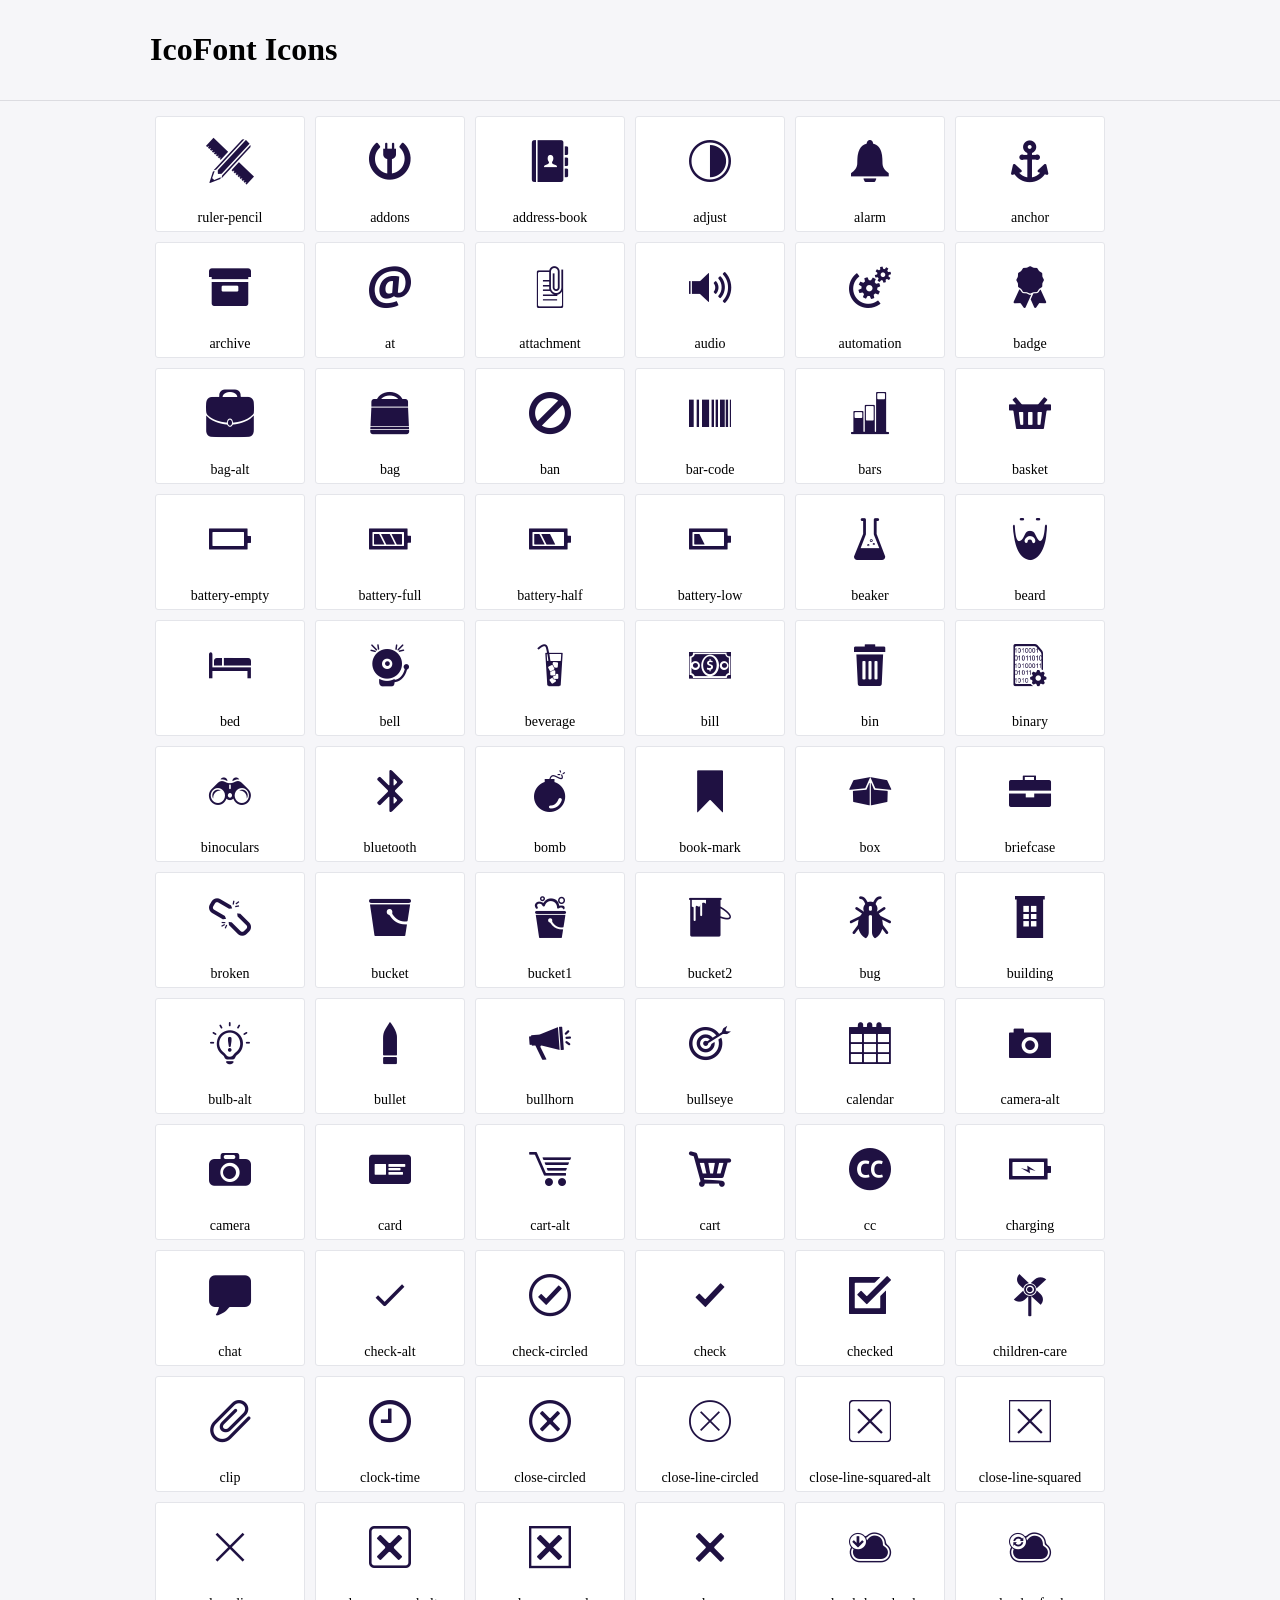
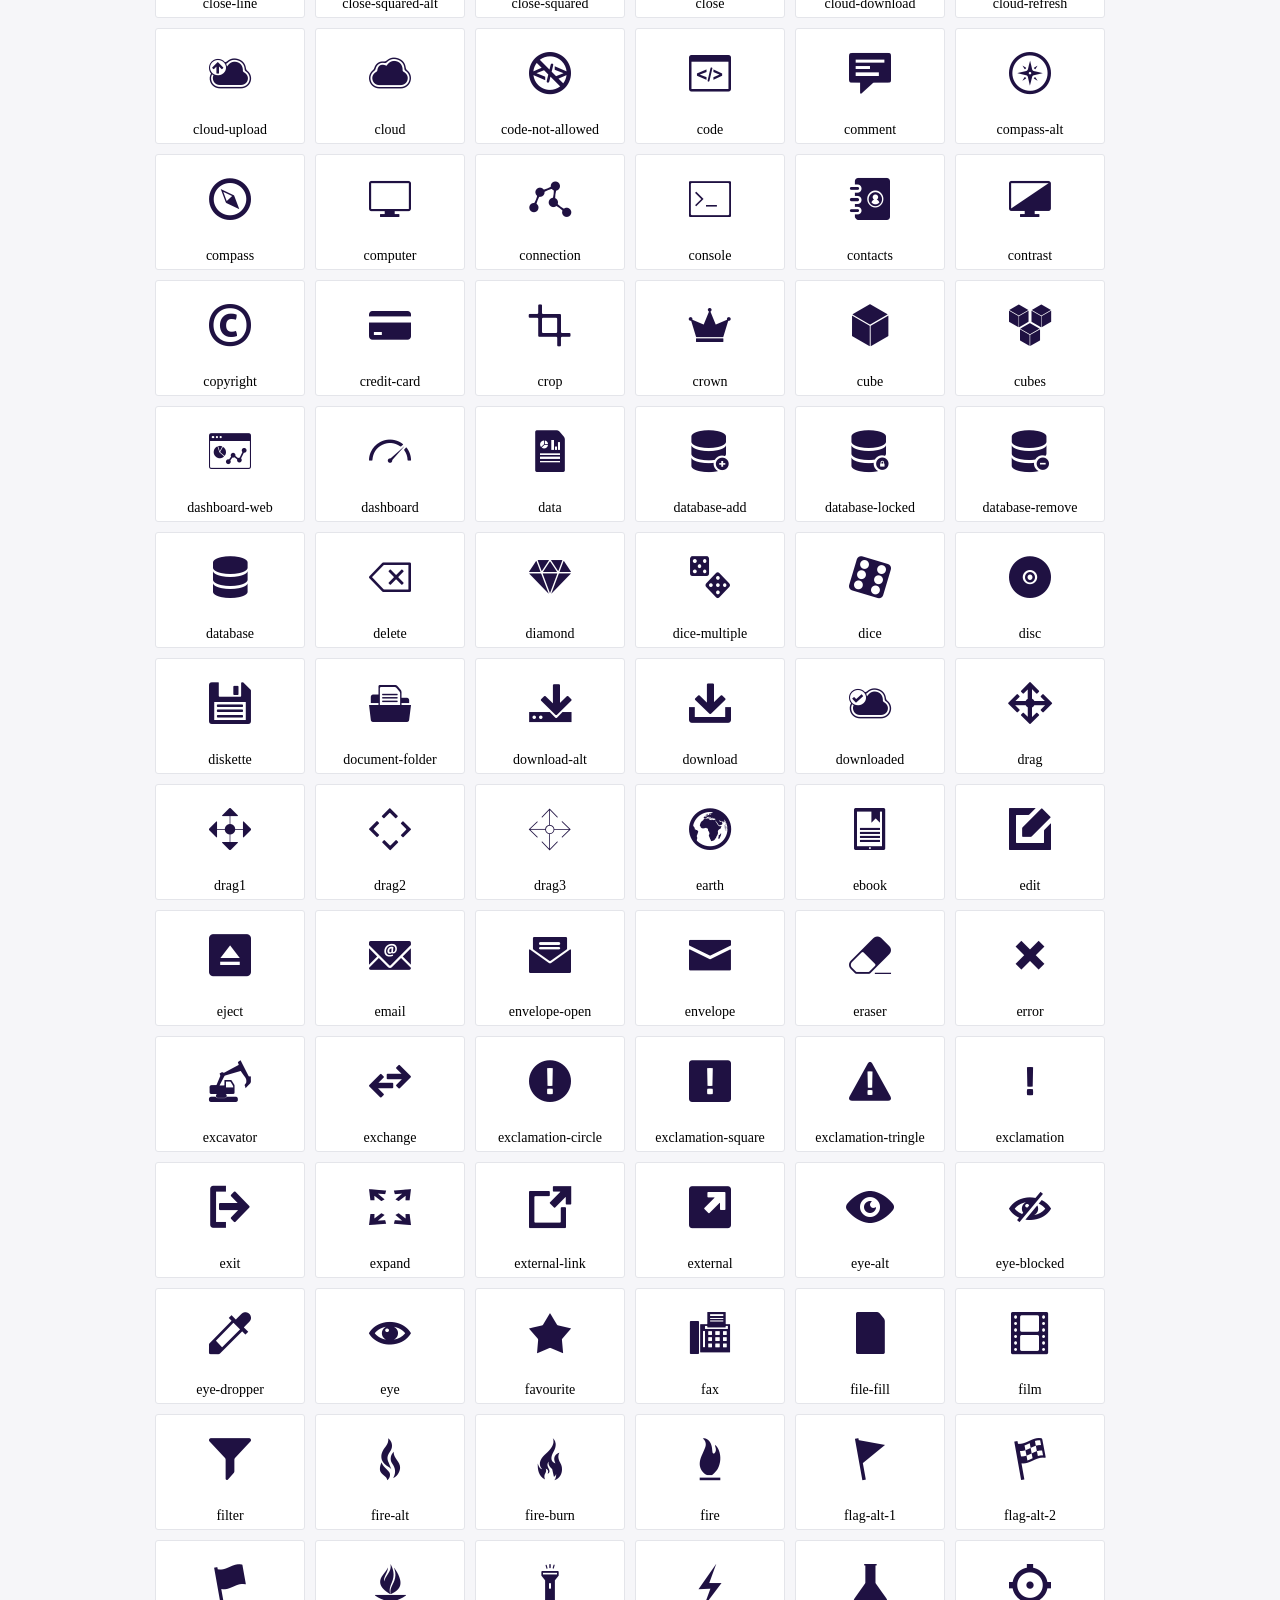
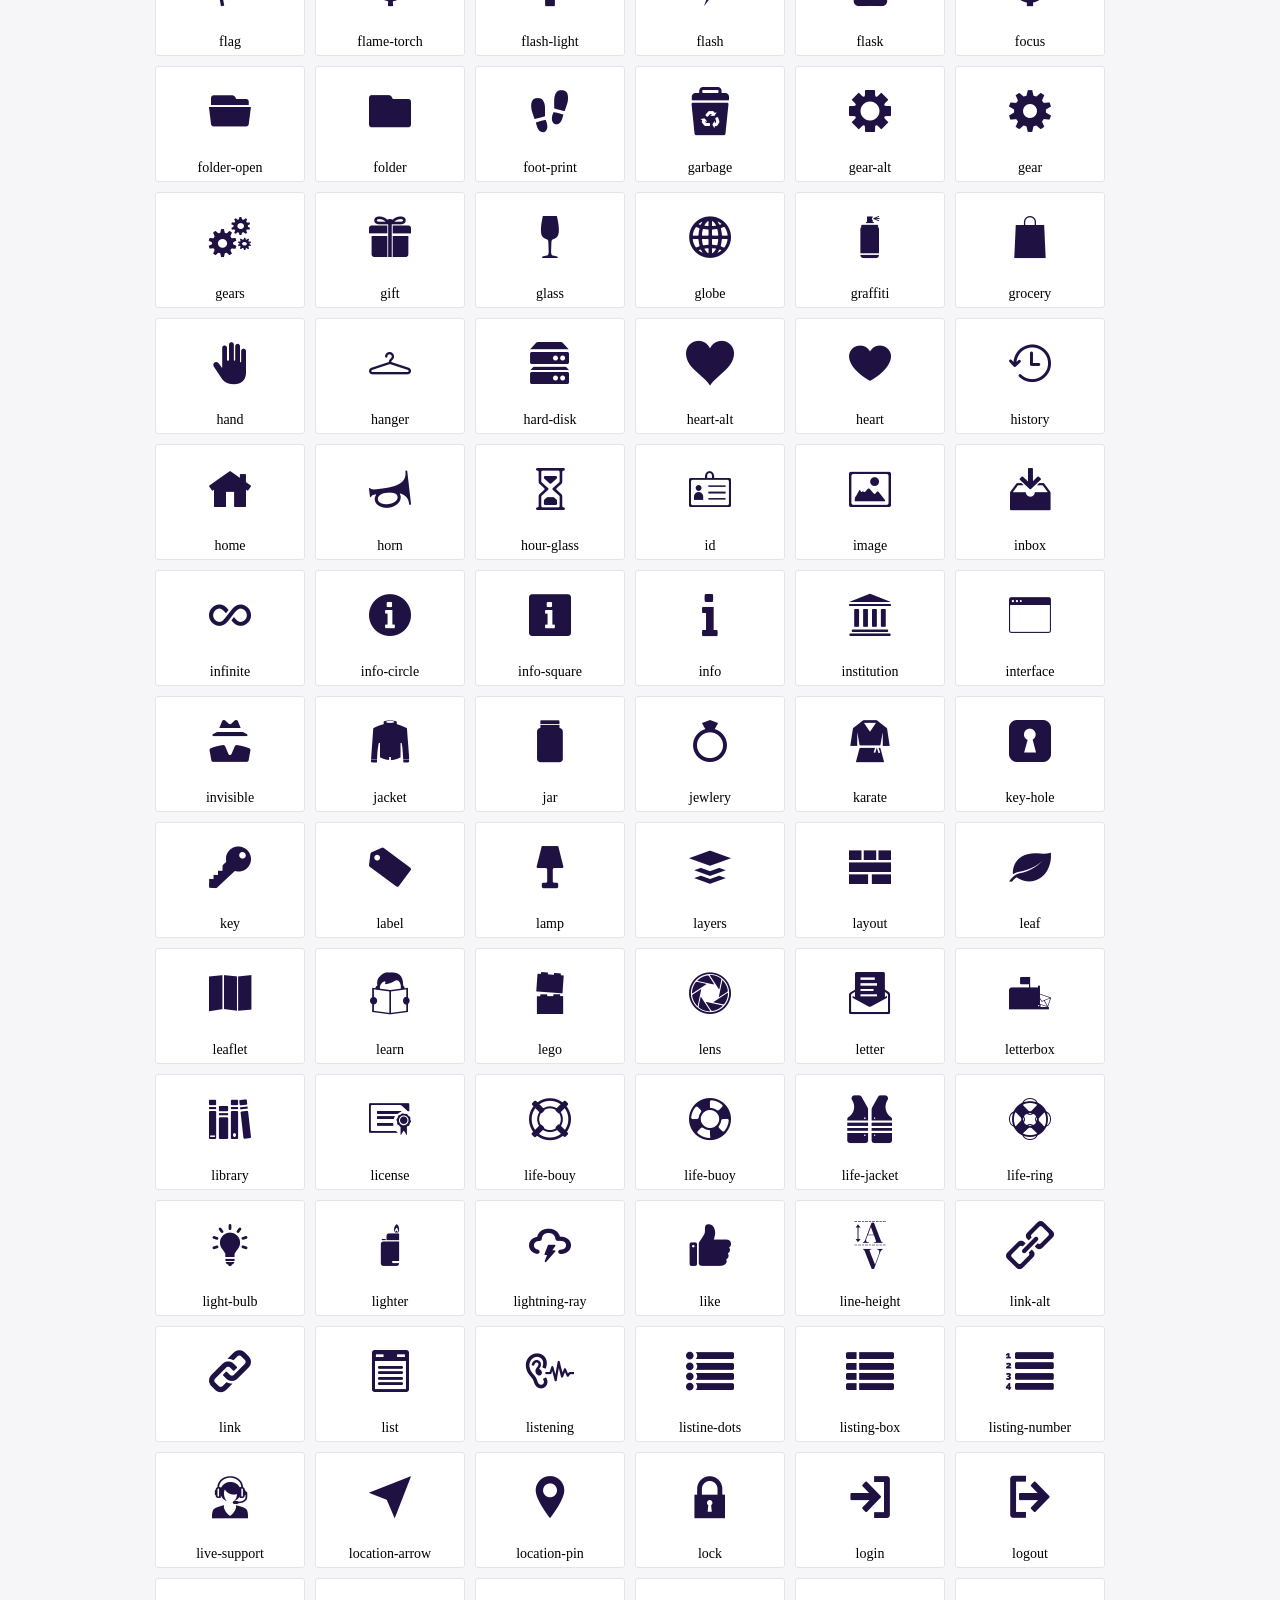
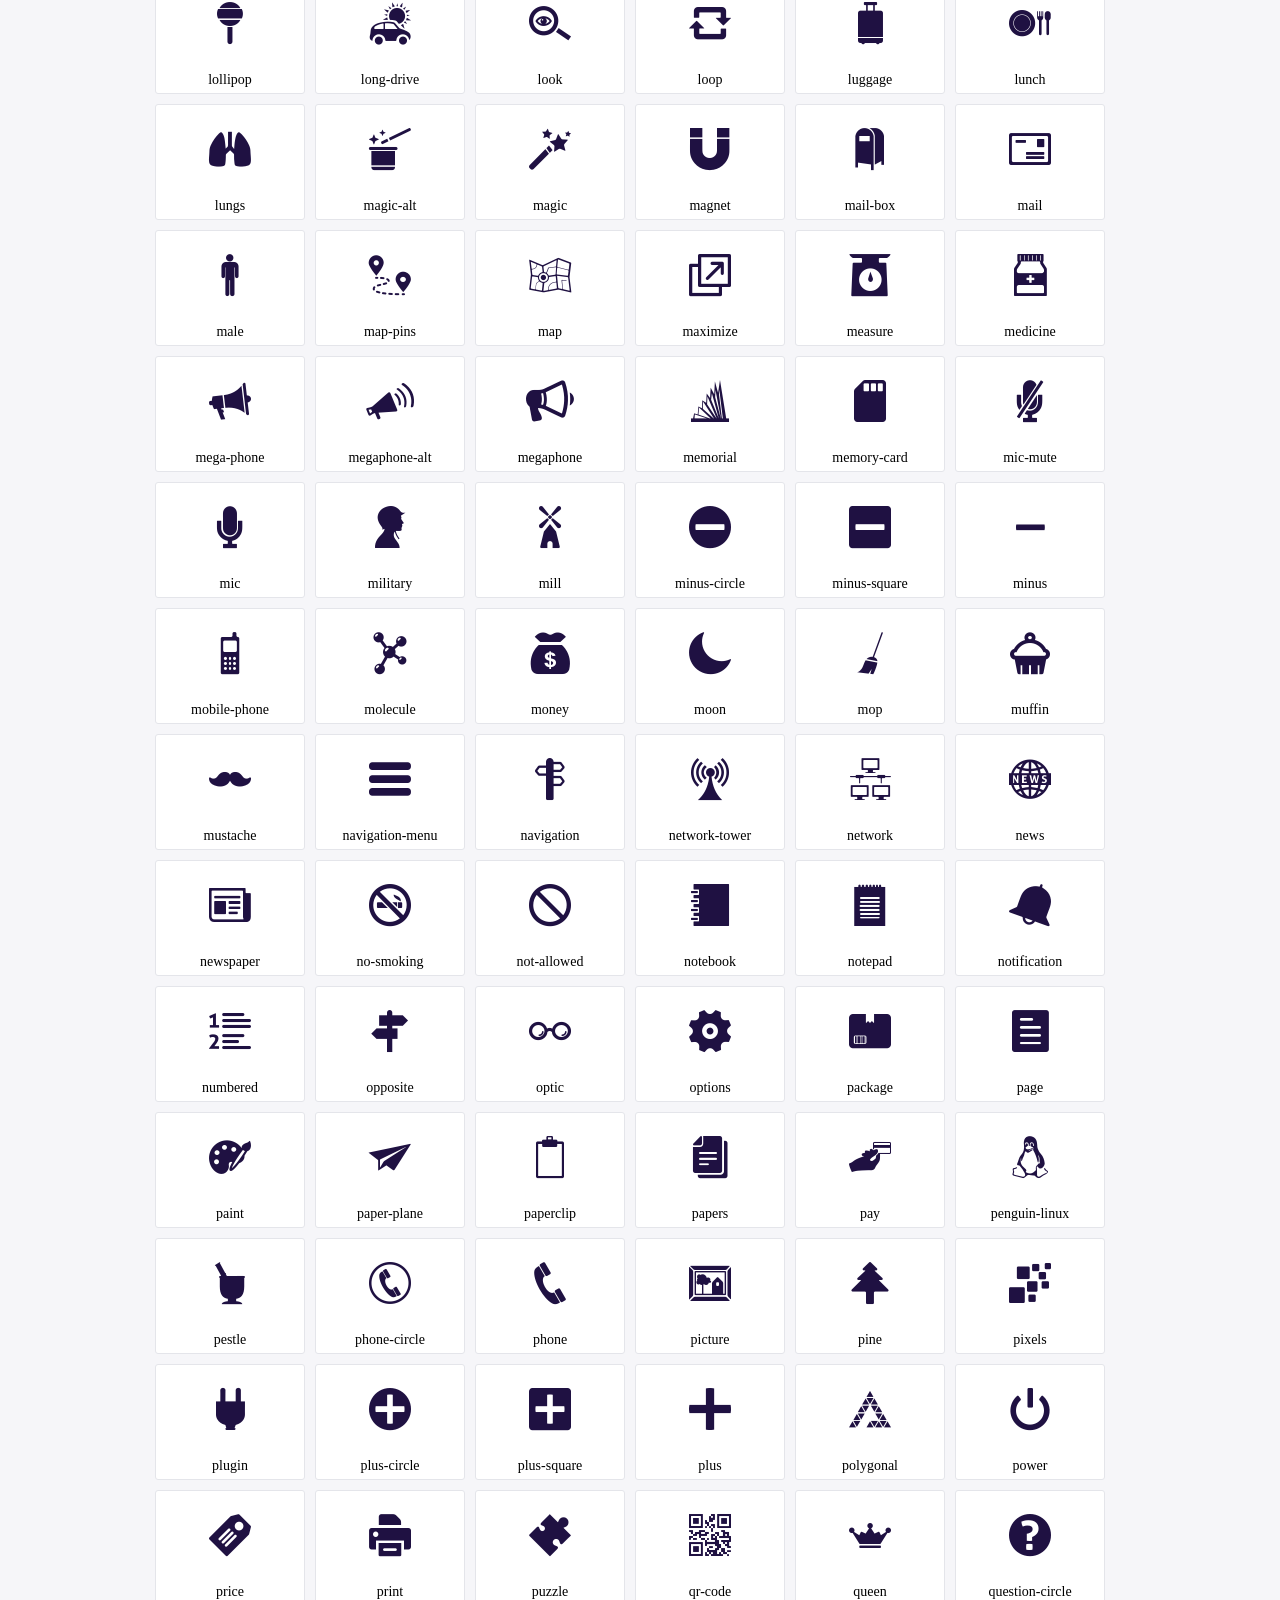
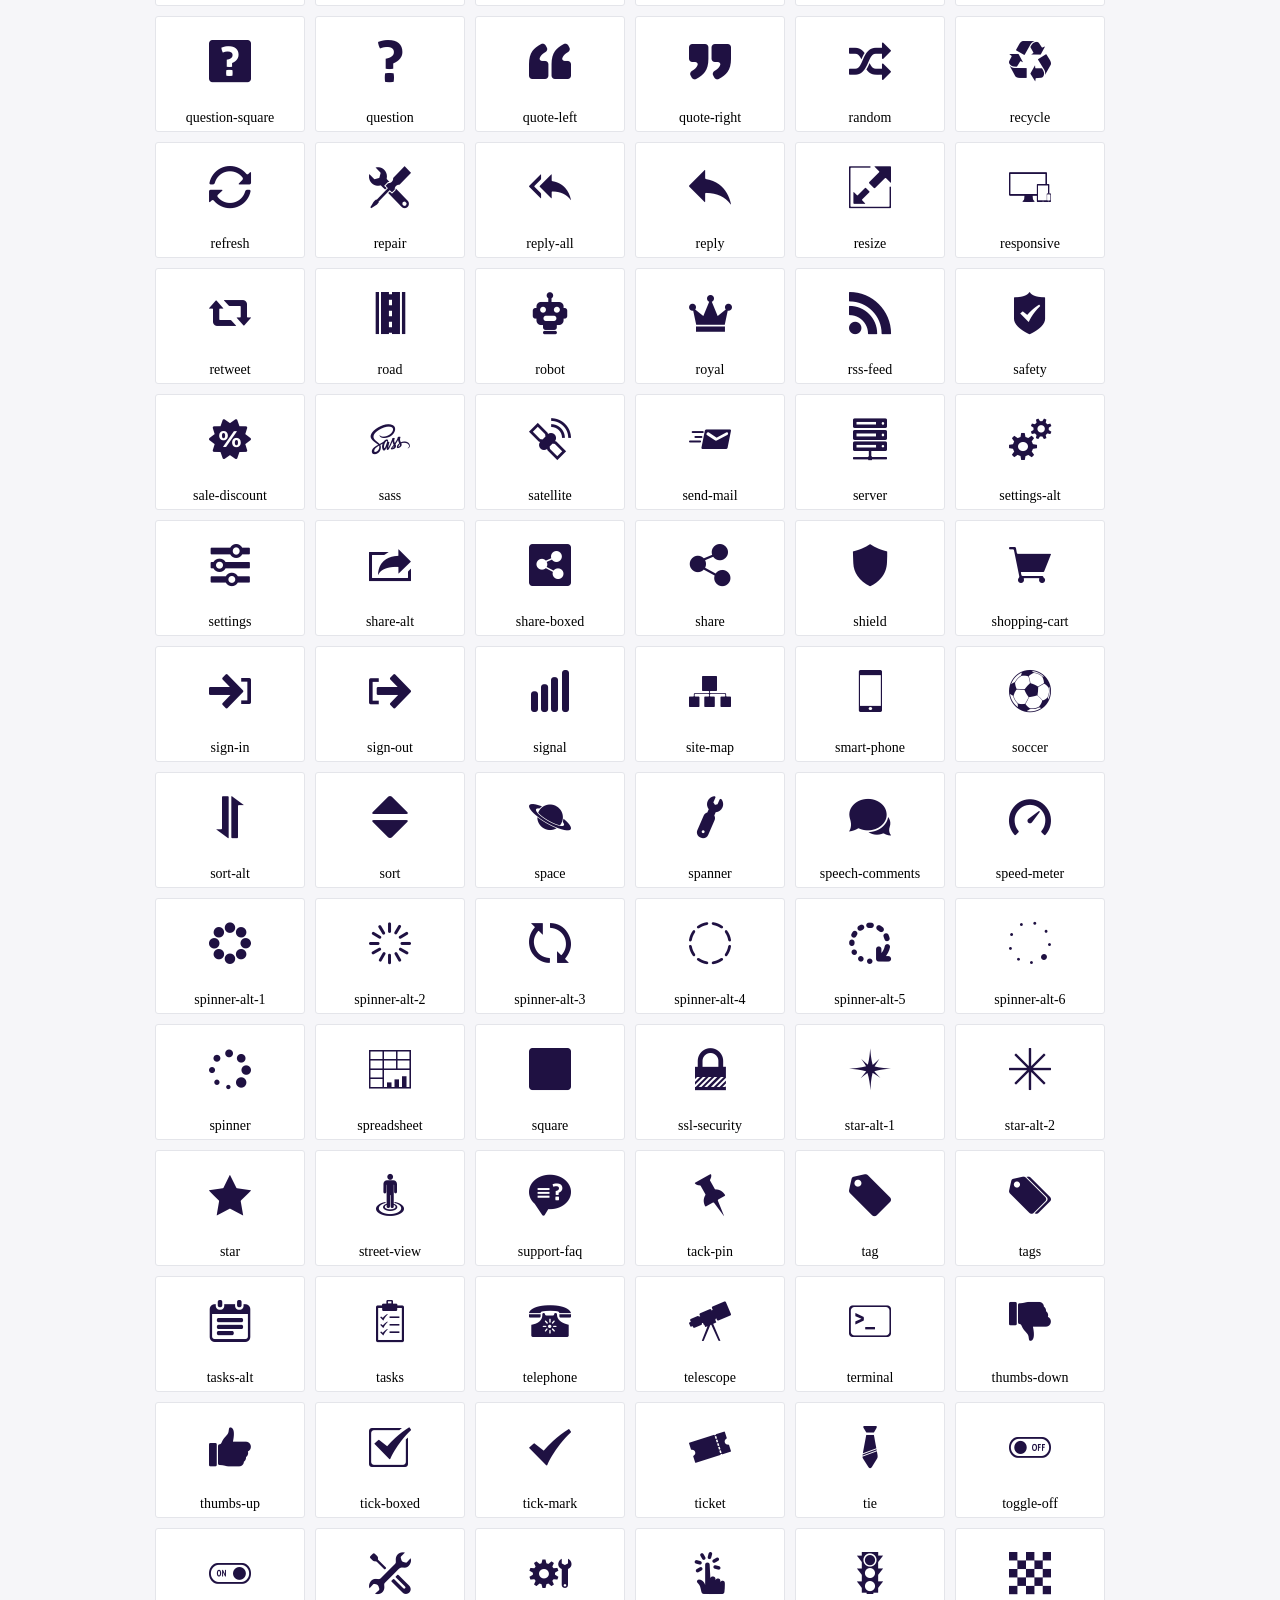
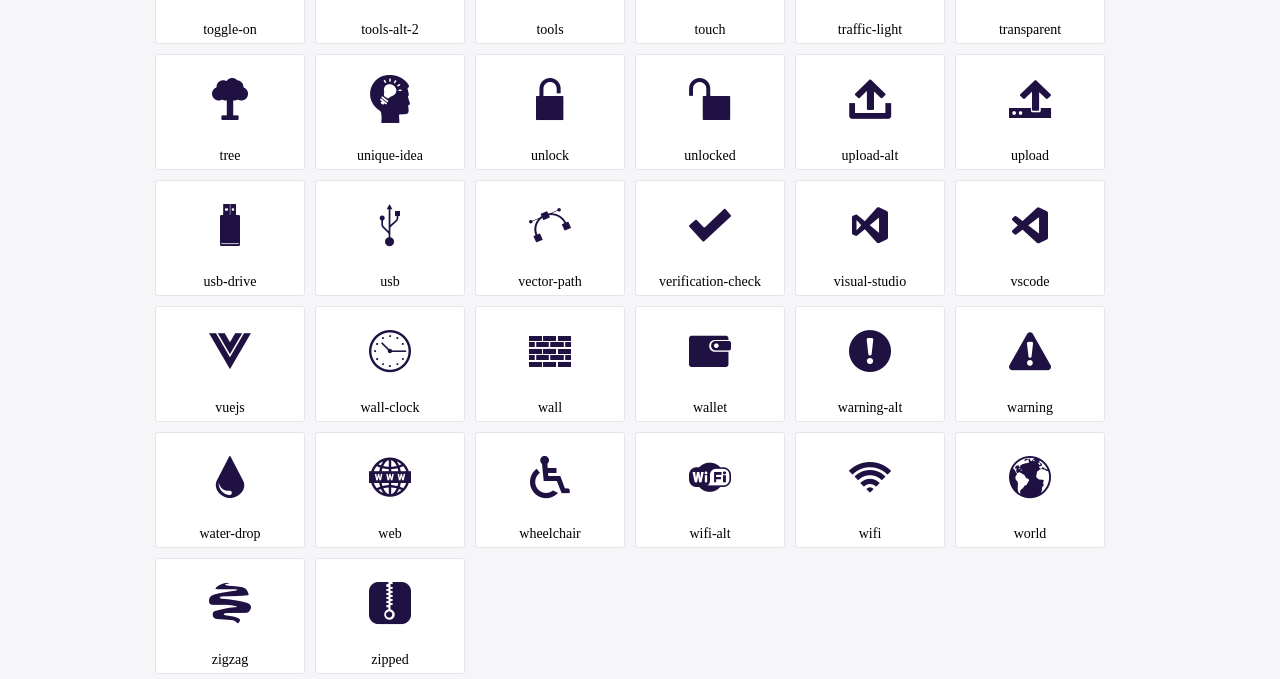
<file: assigment 6/css/Fonts/icofont/demo.html>
<!DOCTYPE html>
	<html>
	<head>
		<meta charset="utf-8">
		<title>Examples | IcoFont</title>
		<link rel="stylesheet" type="text/css" href="./icofont.min.css">
		<style type="text/css">
			body {
				margin: 0;
				padding: 0;
				background: #F6F6F9;
			}
			.header {
				border-bottom: 1px solid #DCDCE1;
				padding: 10px 0;
				margin-bottom: 10px;
			}
			.container {
				width: 980px;
				margin: 0 auto;
			}
			.ico-title {
				font-size: 2em;
			}
			.iconlist {
				margin: 0;
				padding: 0;
				list-style: none;
				text-align: center;
				width: 100%;
				display: flex;
				flex-wrap: wrap;
				flex-direction: row;
			}
			.iconlist li {
				position: relative;
				margin: 5px;
				width: 150px;
				cursor: pointer;
			}
			.iconlist li .icon-holder {
				position: relative;
				text-align: center;
				border-radius: 3px;
				overflow: hidden;
				padding-bottom: 5px;
				background: #ffffff;
				border: 1px solid #E4E5EA;
				transition: all 0.2s linear 0s;
			}
			.iconlist li .icon-holder:hover {
				background: #00C3DA;
				color: #ffffff;
			}
			.iconlist li .icon-holder:hover .icon i {
				color: #ffffff;
			}
			.iconlist li .icon-holder .icon {
				padding: 20px;
				text-align: center;
			}
			.iconlist li .icon-holder .icon i {
				font-size: 3em;
				color: #1F1142;
			}
			.iconlist li .icon-holder span {
				font-size: 14px;
				display: block;
				margin-top: 5px;
				border-radius: 3px;
			}
		</style>
	</head>
	<body>
	<div class="header">
		<div class="container">
			<h1 class="ico-title"> IcoFont Icons </h1>
		</div>
	</div>
	<div class="container">
		<ul class="iconlist">
		
		<li>
			<div class="icon-holder">
				<div class="icon"> 
					<i class="icofont-ruler-pencil"></i>
				</div> 
				<span> ruler-pencil </span>
				
			</div>
		</li>
		
		<li>
			<div class="icon-holder">
				<div class="icon"> 
					<i class="icofont-addons"></i>
				</div> 
				<span> addons </span>
				
			</div>
		</li>
		
		<li>
			<div class="icon-holder">
				<div class="icon"> 
					<i class="icofont-address-book"></i>
				</div> 
				<span> address-book </span>
				
			</div>
		</li>
		
		<li>
			<div class="icon-holder">
				<div class="icon"> 
					<i class="icofont-adjust"></i>
				</div> 
				<span> adjust </span>
				
			</div>
		</li>
		
		<li>
			<div class="icon-holder">
				<div class="icon"> 
					<i class="icofont-alarm"></i>
				</div> 
				<span> alarm </span>
				
			</div>
		</li>
		
		<li>
			<div class="icon-holder">
				<div class="icon"> 
					<i class="icofont-anchor"></i>
				</div> 
				<span> anchor </span>
				
			</div>
		</li>
		
		<li>
			<div class="icon-holder">
				<div class="icon"> 
					<i class="icofont-archive"></i>
				</div> 
				<span> archive </span>
				
			</div>
		</li>
		
		<li>
			<div class="icon-holder">
				<div class="icon"> 
					<i class="icofont-at"></i>
				</div> 
				<span> at </span>
				
			</div>
		</li>
		
		<li>
			<div class="icon-holder">
				<div class="icon"> 
					<i class="icofont-attachment"></i>
				</div> 
				<span> attachment </span>
				
			</div>
		</li>
		
		<li>
			<div class="icon-holder">
				<div class="icon"> 
					<i class="icofont-audio"></i>
				</div> 
				<span> audio </span>
				
			</div>
		</li>
		
		<li>
			<div class="icon-holder">
				<div class="icon"> 
					<i class="icofont-automation"></i>
				</div> 
				<span> automation </span>
				
			</div>
		</li>
		
		<li>
			<div class="icon-holder">
				<div class="icon"> 
					<i class="icofont-badge"></i>
				</div> 
				<span> badge </span>
				
			</div>
		</li>
		
		<li>
			<div class="icon-holder">
				<div class="icon"> 
					<i class="icofont-bag-alt"></i>
				</div> 
				<span> bag-alt </span>
				
			</div>
		</li>
		
		<li>
			<div class="icon-holder">
				<div class="icon"> 
					<i class="icofont-bag"></i>
				</div> 
				<span> bag </span>
				
			</div>
		</li>
		
		<li>
			<div class="icon-holder">
				<div class="icon"> 
					<i class="icofont-ban"></i>
				</div> 
				<span> ban </span>
				
			</div>
		</li>
		
		<li>
			<div class="icon-holder">
				<div class="icon"> 
					<i class="icofont-bar-code"></i>
				</div> 
				<span> bar-code </span>
				
			</div>
		</li>
		
		<li>
			<div class="icon-holder">
				<div class="icon"> 
					<i class="icofont-bars"></i>
				</div> 
				<span> bars </span>
				
			</div>
		</li>
		
		<li>
			<div class="icon-holder">
				<div class="icon"> 
					<i class="icofont-basket"></i>
				</div> 
				<span> basket </span>
				
			</div>
		</li>
		
		<li>
			<div class="icon-holder">
				<div class="icon"> 
					<i class="icofont-battery-empty"></i>
				</div> 
				<span> battery-empty </span>
				
			</div>
		</li>
		
		<li>
			<div class="icon-holder">
				<div class="icon"> 
					<i class="icofont-battery-full"></i>
				</div> 
				<span> battery-full </span>
				
			</div>
		</li>
		
		<li>
			<div class="icon-holder">
				<div class="icon"> 
					<i class="icofont-battery-half"></i>
				</div> 
				<span> battery-half </span>
				
			</div>
		</li>
		
		<li>
			<div class="icon-holder">
				<div class="icon"> 
					<i class="icofont-battery-low"></i>
				</div> 
				<span> battery-low </span>
				
			</div>
		</li>
		
		<li>
			<div class="icon-holder">
				<div class="icon"> 
					<i class="icofont-beaker"></i>
				</div> 
				<span> beaker </span>
				
			</div>
		</li>
		
		<li>
			<div class="icon-holder">
				<div class="icon"> 
					<i class="icofont-beard"></i>
				</div> 
				<span> beard </span>
				
			</div>
		</li>
		
		<li>
			<div class="icon-holder">
				<div class="icon"> 
					<i class="icofont-bed"></i>
				</div> 
				<span> bed </span>
				
			</div>
		</li>
		
		<li>
			<div class="icon-holder">
				<div class="icon"> 
					<i class="icofont-bell"></i>
				</div> 
				<span> bell </span>
				
			</div>
		</li>
		
		<li>
			<div class="icon-holder">
				<div class="icon"> 
					<i class="icofont-beverage"></i>
				</div> 
				<span> beverage </span>
				
			</div>
		</li>
		
		<li>
			<div class="icon-holder">
				<div class="icon"> 
					<i class="icofont-bill"></i>
				</div> 
				<span> bill </span>
				
			</div>
		</li>
		
		<li>
			<div class="icon-holder">
				<div class="icon"> 
					<i class="icofont-bin"></i>
				</div> 
				<span> bin </span>
				
			</div>
		</li>
		
		<li>
			<div class="icon-holder">
				<div class="icon"> 
					<i class="icofont-binary"></i>
				</div> 
				<span> binary </span>
				
			</div>
		</li>
		
		<li>
			<div class="icon-holder">
				<div class="icon"> 
					<i class="icofont-binoculars"></i>
				</div> 
				<span> binoculars </span>
				
			</div>
		</li>
		
		<li>
			<div class="icon-holder">
				<div class="icon"> 
					<i class="icofont-bluetooth"></i>
				</div> 
				<span> bluetooth </span>
				
			</div>
		</li>
		
		<li>
			<div class="icon-holder">
				<div class="icon"> 
					<i class="icofont-bomb"></i>
				</div> 
				<span> bomb </span>
				
			</div>
		</li>
		
		<li>
			<div class="icon-holder">
				<div class="icon"> 
					<i class="icofont-book-mark"></i>
				</div> 
				<span> book-mark </span>
				
			</div>
		</li>
		
		<li>
			<div class="icon-holder">
				<div class="icon"> 
					<i class="icofont-box"></i>
				</div> 
				<span> box </span>
				
			</div>
		</li>
		
		<li>
			<div class="icon-holder">
				<div class="icon"> 
					<i class="icofont-briefcase"></i>
				</div> 
				<span> briefcase </span>
				
			</div>
		</li>
		
		<li>
			<div class="icon-holder">
				<div class="icon"> 
					<i class="icofont-broken"></i>
				</div> 
				<span> broken </span>
				
			</div>
		</li>
		
		<li>
			<div class="icon-holder">
				<div class="icon"> 
					<i class="icofont-bucket"></i>
				</div> 
				<span> bucket </span>
				
			</div>
		</li>
		
		<li>
			<div class="icon-holder">
				<div class="icon"> 
					<i class="icofont-bucket1"></i>
				</div> 
				<span> bucket1 </span>
				
			</div>
		</li>
		
		<li>
			<div class="icon-holder">
				<div class="icon"> 
					<i class="icofont-bucket2"></i>
				</div> 
				<span> bucket2 </span>
				
			</div>
		</li>
		
		<li>
			<div class="icon-holder">
				<div class="icon"> 
					<i class="icofont-bug"></i>
				</div> 
				<span> bug </span>
				
			</div>
		</li>
		
		<li>
			<div class="icon-holder">
				<div class="icon"> 
					<i class="icofont-building"></i>
				</div> 
				<span> building </span>
				
			</div>
		</li>
		
		<li>
			<div class="icon-holder">
				<div class="icon"> 
					<i class="icofont-bulb-alt"></i>
				</div> 
				<span> bulb-alt </span>
				
			</div>
		</li>
		
		<li>
			<div class="icon-holder">
				<div class="icon"> 
					<i class="icofont-bullet"></i>
				</div> 
				<span> bullet </span>
				
			</div>
		</li>
		
		<li>
			<div class="icon-holder">
				<div class="icon"> 
					<i class="icofont-bullhorn"></i>
				</div> 
				<span> bullhorn </span>
				
			</div>
		</li>
		
		<li>
			<div class="icon-holder">
				<div class="icon"> 
					<i class="icofont-bullseye"></i>
				</div> 
				<span> bullseye </span>
				
			</div>
		</li>
		
		<li>
			<div class="icon-holder">
				<div class="icon"> 
					<i class="icofont-calendar"></i>
				</div> 
				<span> calendar </span>
				
			</div>
		</li>
		
		<li>
			<div class="icon-holder">
				<div class="icon"> 
					<i class="icofont-camera-alt"></i>
				</div> 
				<span> camera-alt </span>
				
			</div>
		</li>
		
		<li>
			<div class="icon-holder">
				<div class="icon"> 
					<i class="icofont-camera"></i>
				</div> 
				<span> camera </span>
				
			</div>
		</li>
		
		<li>
			<div class="icon-holder">
				<div class="icon"> 
					<i class="icofont-card"></i>
				</div> 
				<span> card </span>
				
			</div>
		</li>
		
		<li>
			<div class="icon-holder">
				<div class="icon"> 
					<i class="icofont-cart-alt"></i>
				</div> 
				<span> cart-alt </span>
				
			</div>
		</li>
		
		<li>
			<div class="icon-holder">
				<div class="icon"> 
					<i class="icofont-cart"></i>
				</div> 
				<span> cart </span>
				
			</div>
		</li>
		
		<li>
			<div class="icon-holder">
				<div class="icon"> 
					<i class="icofont-cc"></i>
				</div> 
				<span> cc </span>
				
			</div>
		</li>
		
		<li>
			<div class="icon-holder">
				<div class="icon"> 
					<i class="icofont-charging"></i>
				</div> 
				<span> charging </span>
				
			</div>
		</li>
		
		<li>
			<div class="icon-holder">
				<div class="icon"> 
					<i class="icofont-chat"></i>
				</div> 
				<span> chat </span>
				
			</div>
		</li>
		
		<li>
			<div class="icon-holder">
				<div class="icon"> 
					<i class="icofont-check-alt"></i>
				</div> 
				<span> check-alt </span>
				
			</div>
		</li>
		
		<li>
			<div class="icon-holder">
				<div class="icon"> 
					<i class="icofont-check-circled"></i>
				</div> 
				<span> check-circled </span>
				
			</div>
		</li>
		
		<li>
			<div class="icon-holder">
				<div class="icon"> 
					<i class="icofont-check"></i>
				</div> 
				<span> check </span>
				
			</div>
		</li>
		
		<li>
			<div class="icon-holder">
				<div class="icon"> 
					<i class="icofont-checked"></i>
				</div> 
				<span> checked </span>
				
			</div>
		</li>
		
		<li>
			<div class="icon-holder">
				<div class="icon"> 
					<i class="icofont-children-care"></i>
				</div> 
				<span> children-care </span>
				
			</div>
		</li>
		
		<li>
			<div class="icon-holder">
				<div class="icon"> 
					<i class="icofont-clip"></i>
				</div> 
				<span> clip </span>
				
			</div>
		</li>
		
		<li>
			<div class="icon-holder">
				<div class="icon"> 
					<i class="icofont-clock-time"></i>
				</div> 
				<span> clock-time </span>
				
			</div>
		</li>
		
		<li>
			<div class="icon-holder">
				<div class="icon"> 
					<i class="icofont-close-circled"></i>
				</div> 
				<span> close-circled </span>
				
			</div>
		</li>
		
		<li>
			<div class="icon-holder">
				<div class="icon"> 
					<i class="icofont-close-line-circled"></i>
				</div> 
				<span> close-line-circled </span>
				
			</div>
		</li>
		
		<li>
			<div class="icon-holder">
				<div class="icon"> 
					<i class="icofont-close-line-squared-alt"></i>
				</div> 
				<span> close-line-squared-alt </span>
				
			</div>
		</li>
		
		<li>
			<div class="icon-holder">
				<div class="icon"> 
					<i class="icofont-close-line-squared"></i>
				</div> 
				<span> close-line-squared </span>
				
			</div>
		</li>
		
		<li>
			<div class="icon-holder">
				<div class="icon"> 
					<i class="icofont-close-line"></i>
				</div> 
				<span> close-line </span>
				
			</div>
		</li>
		
		<li>
			<div class="icon-holder">
				<div class="icon"> 
					<i class="icofont-close-squared-alt"></i>
				</div> 
				<span> close-squared-alt </span>
				
			</div>
		</li>
		
		<li>
			<div class="icon-holder">
				<div class="icon"> 
					<i class="icofont-close-squared"></i>
				</div> 
				<span> close-squared </span>
				
			</div>
		</li>
		
		<li>
			<div class="icon-holder">
				<div class="icon"> 
					<i class="icofont-close"></i>
				</div> 
				<span> close </span>
				
			</div>
		</li>
		
		<li>
			<div class="icon-holder">
				<div class="icon"> 
					<i class="icofont-cloud-download"></i>
				</div> 
				<span> cloud-download </span>
				
			</div>
		</li>
		
		<li>
			<div class="icon-holder">
				<div class="icon"> 
					<i class="icofont-cloud-refresh"></i>
				</div> 
				<span> cloud-refresh </span>
				
			</div>
		</li>
		
		<li>
			<div class="icon-holder">
				<div class="icon"> 
					<i class="icofont-cloud-upload"></i>
				</div> 
				<span> cloud-upload </span>
				
			</div>
		</li>
		
		<li>
			<div class="icon-holder">
				<div class="icon"> 
					<i class="icofont-cloud"></i>
				</div> 
				<span> cloud </span>
				
			</div>
		</li>
		
		<li>
			<div class="icon-holder">
				<div class="icon"> 
					<i class="icofont-code-not-allowed"></i>
				</div> 
				<span> code-not-allowed </span>
				
			</div>
		</li>
		
		<li>
			<div class="icon-holder">
				<div class="icon"> 
					<i class="icofont-code"></i>
				</div> 
				<span> code </span>
				
			</div>
		</li>
		
		<li>
			<div class="icon-holder">
				<div class="icon"> 
					<i class="icofont-comment"></i>
				</div> 
				<span> comment </span>
				
			</div>
		</li>
		
		<li>
			<div class="icon-holder">
				<div class="icon"> 
					<i class="icofont-compass-alt"></i>
				</div> 
				<span> compass-alt </span>
				
			</div>
		</li>
		
		<li>
			<div class="icon-holder">
				<div class="icon"> 
					<i class="icofont-compass"></i>
				</div> 
				<span> compass </span>
				
			</div>
		</li>
		
		<li>
			<div class="icon-holder">
				<div class="icon"> 
					<i class="icofont-computer"></i>
				</div> 
				<span> computer </span>
				
			</div>
		</li>
		
		<li>
			<div class="icon-holder">
				<div class="icon"> 
					<i class="icofont-connection"></i>
				</div> 
				<span> connection </span>
				
			</div>
		</li>
		
		<li>
			<div class="icon-holder">
				<div class="icon"> 
					<i class="icofont-console"></i>
				</div> 
				<span> console </span>
				
			</div>
		</li>
		
		<li>
			<div class="icon-holder">
				<div class="icon"> 
					<i class="icofont-contacts"></i>
				</div> 
				<span> contacts </span>
				
			</div>
		</li>
		
		<li>
			<div class="icon-holder">
				<div class="icon"> 
					<i class="icofont-contrast"></i>
				</div> 
				<span> contrast </span>
				
			</div>
		</li>
		
		<li>
			<div class="icon-holder">
				<div class="icon"> 
					<i class="icofont-copyright"></i>
				</div> 
				<span> copyright </span>
				
			</div>
		</li>
		
		<li>
			<div class="icon-holder">
				<div class="icon"> 
					<i class="icofont-credit-card"></i>
				</div> 
				<span> credit-card </span>
				
			</div>
		</li>
		
		<li>
			<div class="icon-holder">
				<div class="icon"> 
					<i class="icofont-crop"></i>
				</div> 
				<span> crop </span>
				
			</div>
		</li>
		
		<li>
			<div class="icon-holder">
				<div class="icon"> 
					<i class="icofont-crown"></i>
				</div> 
				<span> crown </span>
				
			</div>
		</li>
		
		<li>
			<div class="icon-holder">
				<div class="icon"> 
					<i class="icofont-cube"></i>
				</div> 
				<span> cube </span>
				
			</div>
		</li>
		
		<li>
			<div class="icon-holder">
				<div class="icon"> 
					<i class="icofont-cubes"></i>
				</div> 
				<span> cubes </span>
				
			</div>
		</li>
		
		<li>
			<div class="icon-holder">
				<div class="icon"> 
					<i class="icofont-dashboard-web"></i>
				</div> 
				<span> dashboard-web </span>
				
			</div>
		</li>
		
		<li>
			<div class="icon-holder">
				<div class="icon"> 
					<i class="icofont-dashboard"></i>
				</div> 
				<span> dashboard </span>
				
			</div>
		</li>
		
		<li>
			<div class="icon-holder">
				<div class="icon"> 
					<i class="icofont-data"></i>
				</div> 
				<span> data </span>
				
			</div>
		</li>
		
		<li>
			<div class="icon-holder">
				<div class="icon"> 
					<i class="icofont-database-add"></i>
				</div> 
				<span> database-add </span>
				
			</div>
		</li>
		
		<li>
			<div class="icon-holder">
				<div class="icon"> 
					<i class="icofont-database-locked"></i>
				</div> 
				<span> database-locked </span>
				
			</div>
		</li>
		
		<li>
			<div class="icon-holder">
				<div class="icon"> 
					<i class="icofont-database-remove"></i>
				</div> 
				<span> database-remove </span>
				
			</div>
		</li>
		
		<li>
			<div class="icon-holder">
				<div class="icon"> 
					<i class="icofont-database"></i>
				</div> 
				<span> database </span>
				
			</div>
		</li>
		
		<li>
			<div class="icon-holder">
				<div class="icon"> 
					<i class="icofont-delete"></i>
				</div> 
				<span> delete </span>
				
			</div>
		</li>
		
		<li>
			<div class="icon-holder">
				<div class="icon"> 
					<i class="icofont-diamond"></i>
				</div> 
				<span> diamond </span>
				
			</div>
		</li>
		
		<li>
			<div class="icon-holder">
				<div class="icon"> 
					<i class="icofont-dice-multiple"></i>
				</div> 
				<span> dice-multiple </span>
				
			</div>
		</li>
		
		<li>
			<div class="icon-holder">
				<div class="icon"> 
					<i class="icofont-dice"></i>
				</div> 
				<span> dice </span>
				
			</div>
		</li>
		
		<li>
			<div class="icon-holder">
				<div class="icon"> 
					<i class="icofont-disc"></i>
				</div> 
				<span> disc </span>
				
			</div>
		</li>
		
		<li>
			<div class="icon-holder">
				<div class="icon"> 
					<i class="icofont-diskette"></i>
				</div> 
				<span> diskette </span>
				
			</div>
		</li>
		
		<li>
			<div class="icon-holder">
				<div class="icon"> 
					<i class="icofont-document-folder"></i>
				</div> 
				<span> document-folder </span>
				
			</div>
		</li>
		
		<li>
			<div class="icon-holder">
				<div class="icon"> 
					<i class="icofont-download-alt"></i>
				</div> 
				<span> download-alt </span>
				
			</div>
		</li>
		
		<li>
			<div class="icon-holder">
				<div class="icon"> 
					<i class="icofont-download"></i>
				</div> 
				<span> download </span>
				
			</div>
		</li>
		
		<li>
			<div class="icon-holder">
				<div class="icon"> 
					<i class="icofont-downloaded"></i>
				</div> 
				<span> downloaded </span>
				
			</div>
		</li>
		
		<li>
			<div class="icon-holder">
				<div class="icon"> 
					<i class="icofont-drag"></i>
				</div> 
				<span> drag </span>
				
			</div>
		</li>
		
		<li>
			<div class="icon-holder">
				<div class="icon"> 
					<i class="icofont-drag1"></i>
				</div> 
				<span> drag1 </span>
				
			</div>
		</li>
		
		<li>
			<div class="icon-holder">
				<div class="icon"> 
					<i class="icofont-drag2"></i>
				</div> 
				<span> drag2 </span>
				
			</div>
		</li>
		
		<li>
			<div class="icon-holder">
				<div class="icon"> 
					<i class="icofont-drag3"></i>
				</div> 
				<span> drag3 </span>
				
			</div>
		</li>
		
		<li>
			<div class="icon-holder">
				<div class="icon"> 
					<i class="icofont-earth"></i>
				</div> 
				<span> earth </span>
				
			</div>
		</li>
		
		<li>
			<div class="icon-holder">
				<div class="icon"> 
					<i class="icofont-ebook"></i>
				</div> 
				<span> ebook </span>
				
			</div>
		</li>
		
		<li>
			<div class="icon-holder">
				<div class="icon"> 
					<i class="icofont-edit"></i>
				</div> 
				<span> edit </span>
				
			</div>
		</li>
		
		<li>
			<div class="icon-holder">
				<div class="icon"> 
					<i class="icofont-eject"></i>
				</div> 
				<span> eject </span>
				
			</div>
		</li>
		
		<li>
			<div class="icon-holder">
				<div class="icon"> 
					<i class="icofont-email"></i>
				</div> 
				<span> email </span>
				
			</div>
		</li>
		
		<li>
			<div class="icon-holder">
				<div class="icon"> 
					<i class="icofont-envelope-open"></i>
				</div> 
				<span> envelope-open </span>
				
			</div>
		</li>
		
		<li>
			<div class="icon-holder">
				<div class="icon"> 
					<i class="icofont-envelope"></i>
				</div> 
				<span> envelope </span>
				
			</div>
		</li>
		
		<li>
			<div class="icon-holder">
				<div class="icon"> 
					<i class="icofont-eraser"></i>
				</div> 
				<span> eraser </span>
				
			</div>
		</li>
		
		<li>
			<div class="icon-holder">
				<div class="icon"> 
					<i class="icofont-error"></i>
				</div> 
				<span> error </span>
				
			</div>
		</li>
		
		<li>
			<div class="icon-holder">
				<div class="icon"> 
					<i class="icofont-excavator"></i>
				</div> 
				<span> excavator </span>
				
			</div>
		</li>
		
		<li>
			<div class="icon-holder">
				<div class="icon"> 
					<i class="icofont-exchange"></i>
				</div> 
				<span> exchange </span>
				
			</div>
		</li>
		
		<li>
			<div class="icon-holder">
				<div class="icon"> 
					<i class="icofont-exclamation-circle"></i>
				</div> 
				<span> exclamation-circle </span>
				
			</div>
		</li>
		
		<li>
			<div class="icon-holder">
				<div class="icon"> 
					<i class="icofont-exclamation-square"></i>
				</div> 
				<span> exclamation-square </span>
				
			</div>
		</li>
		
		<li>
			<div class="icon-holder">
				<div class="icon"> 
					<i class="icofont-exclamation-tringle"></i>
				</div> 
				<span> exclamation-tringle </span>
				
			</div>
		</li>
		
		<li>
			<div class="icon-holder">
				<div class="icon"> 
					<i class="icofont-exclamation"></i>
				</div> 
				<span> exclamation </span>
				
			</div>
		</li>
		
		<li>
			<div class="icon-holder">
				<div class="icon"> 
					<i class="icofont-exit"></i>
				</div> 
				<span> exit </span>
				
			</div>
		</li>
		
		<li>
			<div class="icon-holder">
				<div class="icon"> 
					<i class="icofont-expand"></i>
				</div> 
				<span> expand </span>
				
			</div>
		</li>
		
		<li>
			<div class="icon-holder">
				<div class="icon"> 
					<i class="icofont-external-link"></i>
				</div> 
				<span> external-link </span>
				
			</div>
		</li>
		
		<li>
			<div class="icon-holder">
				<div class="icon"> 
					<i class="icofont-external"></i>
				</div> 
				<span> external </span>
				
			</div>
		</li>
		
		<li>
			<div class="icon-holder">
				<div class="icon"> 
					<i class="icofont-eye-alt"></i>
				</div> 
				<span> eye-alt </span>
				
			</div>
		</li>
		
		<li>
			<div class="icon-holder">
				<div class="icon"> 
					<i class="icofont-eye-blocked"></i>
				</div> 
				<span> eye-blocked </span>
				
			</div>
		</li>
		
		<li>
			<div class="icon-holder">
				<div class="icon"> 
					<i class="icofont-eye-dropper"></i>
				</div> 
				<span> eye-dropper </span>
				
			</div>
		</li>
		
		<li>
			<div class="icon-holder">
				<div class="icon"> 
					<i class="icofont-eye"></i>
				</div> 
				<span> eye </span>
				
			</div>
		</li>
		
		<li>
			<div class="icon-holder">
				<div class="icon"> 
					<i class="icofont-favourite"></i>
				</div> 
				<span> favourite </span>
				
			</div>
		</li>
		
		<li>
			<div class="icon-holder">
				<div class="icon"> 
					<i class="icofont-fax"></i>
				</div> 
				<span> fax </span>
				
			</div>
		</li>
		
		<li>
			<div class="icon-holder">
				<div class="icon"> 
					<i class="icofont-file-fill"></i>
				</div> 
				<span> file-fill </span>
				
			</div>
		</li>
		
		<li>
			<div class="icon-holder">
				<div class="icon"> 
					<i class="icofont-film"></i>
				</div> 
				<span> film </span>
				
			</div>
		</li>
		
		<li>
			<div class="icon-holder">
				<div class="icon"> 
					<i class="icofont-filter"></i>
				</div> 
				<span> filter </span>
				
			</div>
		</li>
		
		<li>
			<div class="icon-holder">
				<div class="icon"> 
					<i class="icofont-fire-alt"></i>
				</div> 
				<span> fire-alt </span>
				
			</div>
		</li>
		
		<li>
			<div class="icon-holder">
				<div class="icon"> 
					<i class="icofont-fire-burn"></i>
				</div> 
				<span> fire-burn </span>
				
			</div>
		</li>
		
		<li>
			<div class="icon-holder">
				<div class="icon"> 
					<i class="icofont-fire"></i>
				</div> 
				<span> fire </span>
				
			</div>
		</li>
		
		<li>
			<div class="icon-holder">
				<div class="icon"> 
					<i class="icofont-flag-alt-1"></i>
				</div> 
				<span> flag-alt-1 </span>
				
			</div>
		</li>
		
		<li>
			<div class="icon-holder">
				<div class="icon"> 
					<i class="icofont-flag-alt-2"></i>
				</div> 
				<span> flag-alt-2 </span>
				
			</div>
		</li>
		
		<li>
			<div class="icon-holder">
				<div class="icon"> 
					<i class="icofont-flag"></i>
				</div> 
				<span> flag </span>
				
			</div>
		</li>
		
		<li>
			<div class="icon-holder">
				<div class="icon"> 
					<i class="icofont-flame-torch"></i>
				</div> 
				<span> flame-torch </span>
				
			</div>
		</li>
		
		<li>
			<div class="icon-holder">
				<div class="icon"> 
					<i class="icofont-flash-light"></i>
				</div> 
				<span> flash-light </span>
				
			</div>
		</li>
		
		<li>
			<div class="icon-holder">
				<div class="icon"> 
					<i class="icofont-flash"></i>
				</div> 
				<span> flash </span>
				
			</div>
		</li>
		
		<li>
			<div class="icon-holder">
				<div class="icon"> 
					<i class="icofont-flask"></i>
				</div> 
				<span> flask </span>
				
			</div>
		</li>
		
		<li>
			<div class="icon-holder">
				<div class="icon"> 
					<i class="icofont-focus"></i>
				</div> 
				<span> focus </span>
				
			</div>
		</li>
		
		<li>
			<div class="icon-holder">
				<div class="icon"> 
					<i class="icofont-folder-open"></i>
				</div> 
				<span> folder-open </span>
				
			</div>
		</li>
		
		<li>
			<div class="icon-holder">
				<div class="icon"> 
					<i class="icofont-folder"></i>
				</div> 
				<span> folder </span>
				
			</div>
		</li>
		
		<li>
			<div class="icon-holder">
				<div class="icon"> 
					<i class="icofont-foot-print"></i>
				</div> 
				<span> foot-print </span>
				
			</div>
		</li>
		
		<li>
			<div class="icon-holder">
				<div class="icon"> 
					<i class="icofont-garbage"></i>
				</div> 
				<span> garbage </span>
				
			</div>
		</li>
		
		<li>
			<div class="icon-holder">
				<div class="icon"> 
					<i class="icofont-gear-alt"></i>
				</div> 
				<span> gear-alt </span>
				
			</div>
		</li>
		
		<li>
			<div class="icon-holder">
				<div class="icon"> 
					<i class="icofont-gear"></i>
				</div> 
				<span> gear </span>
				
			</div>
		</li>
		
		<li>
			<div class="icon-holder">
				<div class="icon"> 
					<i class="icofont-gears"></i>
				</div> 
				<span> gears </span>
				
			</div>
		</li>
		
		<li>
			<div class="icon-holder">
				<div class="icon"> 
					<i class="icofont-gift"></i>
				</div> 
				<span> gift </span>
				
			</div>
		</li>
		
		<li>
			<div class="icon-holder">
				<div class="icon"> 
					<i class="icofont-glass"></i>
				</div> 
				<span> glass </span>
				
			</div>
		</li>
		
		<li>
			<div class="icon-holder">
				<div class="icon"> 
					<i class="icofont-globe"></i>
				</div> 
				<span> globe </span>
				
			</div>
		</li>
		
		<li>
			<div class="icon-holder">
				<div class="icon"> 
					<i class="icofont-graffiti"></i>
				</div> 
				<span> graffiti </span>
				
			</div>
		</li>
		
		<li>
			<div class="icon-holder">
				<div class="icon"> 
					<i class="icofont-grocery"></i>
				</div> 
				<span> grocery </span>
				
			</div>
		</li>
		
		<li>
			<div class="icon-holder">
				<div class="icon"> 
					<i class="icofont-hand"></i>
				</div> 
				<span> hand </span>
				
			</div>
		</li>
		
		<li>
			<div class="icon-holder">
				<div class="icon"> 
					<i class="icofont-hanger"></i>
				</div> 
				<span> hanger </span>
				
			</div>
		</li>
		
		<li>
			<div class="icon-holder">
				<div class="icon"> 
					<i class="icofont-hard-disk"></i>
				</div> 
				<span> hard-disk </span>
				
			</div>
		</li>
		
		<li>
			<div class="icon-holder">
				<div class="icon"> 
					<i class="icofont-heart-alt"></i>
				</div> 
				<span> heart-alt </span>
				
			</div>
		</li>
		
		<li>
			<div class="icon-holder">
				<div class="icon"> 
					<i class="icofont-heart"></i>
				</div> 
				<span> heart </span>
				
			</div>
		</li>
		
		<li>
			<div class="icon-holder">
				<div class="icon"> 
					<i class="icofont-history"></i>
				</div> 
				<span> history </span>
				
			</div>
		</li>
		
		<li>
			<div class="icon-holder">
				<div class="icon"> 
					<i class="icofont-home"></i>
				</div> 
				<span> home </span>
				
			</div>
		</li>
		
		<li>
			<div class="icon-holder">
				<div class="icon"> 
					<i class="icofont-horn"></i>
				</div> 
				<span> horn </span>
				
			</div>
		</li>
		
		<li>
			<div class="icon-holder">
				<div class="icon"> 
					<i class="icofont-hour-glass"></i>
				</div> 
				<span> hour-glass </span>
				
			</div>
		</li>
		
		<li>
			<div class="icon-holder">
				<div class="icon"> 
					<i class="icofont-id"></i>
				</div> 
				<span> id </span>
				
			</div>
		</li>
		
		<li>
			<div class="icon-holder">
				<div class="icon"> 
					<i class="icofont-image"></i>
				</div> 
				<span> image </span>
				
			</div>
		</li>
		
		<li>
			<div class="icon-holder">
				<div class="icon"> 
					<i class="icofont-inbox"></i>
				</div> 
				<span> inbox </span>
				
			</div>
		</li>
		
		<li>
			<div class="icon-holder">
				<div class="icon"> 
					<i class="icofont-infinite"></i>
				</div> 
				<span> infinite </span>
				
			</div>
		</li>
		
		<li>
			<div class="icon-holder">
				<div class="icon"> 
					<i class="icofont-info-circle"></i>
				</div> 
				<span> info-circle </span>
				
			</div>
		</li>
		
		<li>
			<div class="icon-holder">
				<div class="icon"> 
					<i class="icofont-info-square"></i>
				</div> 
				<span> info-square </span>
				
			</div>
		</li>
		
		<li>
			<div class="icon-holder">
				<div class="icon"> 
					<i class="icofont-info"></i>
				</div> 
				<span> info </span>
				
			</div>
		</li>
		
		<li>
			<div class="icon-holder">
				<div class="icon"> 
					<i class="icofont-institution"></i>
				</div> 
				<span> institution </span>
				
			</div>
		</li>
		
		<li>
			<div class="icon-holder">
				<div class="icon"> 
					<i class="icofont-interface"></i>
				</div> 
				<span> interface </span>
				
			</div>
		</li>
		
		<li>
			<div class="icon-holder">
				<div class="icon"> 
					<i class="icofont-invisible"></i>
				</div> 
				<span> invisible </span>
				
			</div>
		</li>
		
		<li>
			<div class="icon-holder">
				<div class="icon"> 
					<i class="icofont-jacket"></i>
				</div> 
				<span> jacket </span>
				
			</div>
		</li>
		
		<li>
			<div class="icon-holder">
				<div class="icon"> 
					<i class="icofont-jar"></i>
				</div> 
				<span> jar </span>
				
			</div>
		</li>
		
		<li>
			<div class="icon-holder">
				<div class="icon"> 
					<i class="icofont-jewlery"></i>
				</div> 
				<span> jewlery </span>
				
			</div>
		</li>
		
		<li>
			<div class="icon-holder">
				<div class="icon"> 
					<i class="icofont-karate"></i>
				</div> 
				<span> karate </span>
				
			</div>
		</li>
		
		<li>
			<div class="icon-holder">
				<div class="icon"> 
					<i class="icofont-key-hole"></i>
				</div> 
				<span> key-hole </span>
				
			</div>
		</li>
		
		<li>
			<div class="icon-holder">
				<div class="icon"> 
					<i class="icofont-key"></i>
				</div> 
				<span> key </span>
				
			</div>
		</li>
		
		<li>
			<div class="icon-holder">
				<div class="icon"> 
					<i class="icofont-label"></i>
				</div> 
				<span> label </span>
				
			</div>
		</li>
		
		<li>
			<div class="icon-holder">
				<div class="icon"> 
					<i class="icofont-lamp"></i>
				</div> 
				<span> lamp </span>
				
			</div>
		</li>
		
		<li>
			<div class="icon-holder">
				<div class="icon"> 
					<i class="icofont-layers"></i>
				</div> 
				<span> layers </span>
				
			</div>
		</li>
		
		<li>
			<div class="icon-holder">
				<div class="icon"> 
					<i class="icofont-layout"></i>
				</div> 
				<span> layout </span>
				
			</div>
		</li>
		
		<li>
			<div class="icon-holder">
				<div class="icon"> 
					<i class="icofont-leaf"></i>
				</div> 
				<span> leaf </span>
				
			</div>
		</li>
		
		<li>
			<div class="icon-holder">
				<div class="icon"> 
					<i class="icofont-leaflet"></i>
				</div> 
				<span> leaflet </span>
				
			</div>
		</li>
		
		<li>
			<div class="icon-holder">
				<div class="icon"> 
					<i class="icofont-learn"></i>
				</div> 
				<span> learn </span>
				
			</div>
		</li>
		
		<li>
			<div class="icon-holder">
				<div class="icon"> 
					<i class="icofont-lego"></i>
				</div> 
				<span> lego </span>
				
			</div>
		</li>
		
		<li>
			<div class="icon-holder">
				<div class="icon"> 
					<i class="icofont-lens"></i>
				</div> 
				<span> lens </span>
				
			</div>
		</li>
		
		<li>
			<div class="icon-holder">
				<div class="icon"> 
					<i class="icofont-letter"></i>
				</div> 
				<span> letter </span>
				
			</div>
		</li>
		
		<li>
			<div class="icon-holder">
				<div class="icon"> 
					<i class="icofont-letterbox"></i>
				</div> 
				<span> letterbox </span>
				
			</div>
		</li>
		
		<li>
			<div class="icon-holder">
				<div class="icon"> 
					<i class="icofont-library"></i>
				</div> 
				<span> library </span>
				
			</div>
		</li>
		
		<li>
			<div class="icon-holder">
				<div class="icon"> 
					<i class="icofont-license"></i>
				</div> 
				<span> license </span>
				
			</div>
		</li>
		
		<li>
			<div class="icon-holder">
				<div class="icon"> 
					<i class="icofont-life-bouy"></i>
				</div> 
				<span> life-bouy </span>
				
			</div>
		</li>
		
		<li>
			<div class="icon-holder">
				<div class="icon"> 
					<i class="icofont-life-buoy"></i>
				</div> 
				<span> life-buoy </span>
				
			</div>
		</li>
		
		<li>
			<div class="icon-holder">
				<div class="icon"> 
					<i class="icofont-life-jacket"></i>
				</div> 
				<span> life-jacket </span>
				
			</div>
		</li>
		
		<li>
			<div class="icon-holder">
				<div class="icon"> 
					<i class="icofont-life-ring"></i>
				</div> 
				<span> life-ring </span>
				
			</div>
		</li>
		
		<li>
			<div class="icon-holder">
				<div class="icon"> 
					<i class="icofont-light-bulb"></i>
				</div> 
				<span> light-bulb </span>
				
			</div>
		</li>
		
		<li>
			<div class="icon-holder">
				<div class="icon"> 
					<i class="icofont-lighter"></i>
				</div> 
				<span> lighter </span>
				
			</div>
		</li>
		
		<li>
			<div class="icon-holder">
				<div class="icon"> 
					<i class="icofont-lightning-ray"></i>
				</div> 
				<span> lightning-ray </span>
				
			</div>
		</li>
		
		<li>
			<div class="icon-holder">
				<div class="icon"> 
					<i class="icofont-like"></i>
				</div> 
				<span> like </span>
				
			</div>
		</li>
		
		<li>
			<div class="icon-holder">
				<div class="icon"> 
					<i class="icofont-line-height"></i>
				</div> 
				<span> line-height </span>
				
			</div>
		</li>
		
		<li>
			<div class="icon-holder">
				<div class="icon"> 
					<i class="icofont-link-alt"></i>
				</div> 
				<span> link-alt </span>
				
			</div>
		</li>
		
		<li>
			<div class="icon-holder">
				<div class="icon"> 
					<i class="icofont-link"></i>
				</div> 
				<span> link </span>
				
			</div>
		</li>
		
		<li>
			<div class="icon-holder">
				<div class="icon"> 
					<i class="icofont-list"></i>
				</div> 
				<span> list </span>
				
			</div>
		</li>
		
		<li>
			<div class="icon-holder">
				<div class="icon"> 
					<i class="icofont-listening"></i>
				</div> 
				<span> listening </span>
				
			</div>
		</li>
		
		<li>
			<div class="icon-holder">
				<div class="icon"> 
					<i class="icofont-listine-dots"></i>
				</div> 
				<span> listine-dots </span>
				
			</div>
		</li>
		
		<li>
			<div class="icon-holder">
				<div class="icon"> 
					<i class="icofont-listing-box"></i>
				</div> 
				<span> listing-box </span>
				
			</div>
		</li>
		
		<li>
			<div class="icon-holder">
				<div class="icon"> 
					<i class="icofont-listing-number"></i>
				</div> 
				<span> listing-number </span>
				
			</div>
		</li>
		
		<li>
			<div class="icon-holder">
				<div class="icon"> 
					<i class="icofont-live-support"></i>
				</div> 
				<span> live-support </span>
				
			</div>
		</li>
		
		<li>
			<div class="icon-holder">
				<div class="icon"> 
					<i class="icofont-location-arrow"></i>
				</div> 
				<span> location-arrow </span>
				
			</div>
		</li>
		
		<li>
			<div class="icon-holder">
				<div class="icon"> 
					<i class="icofont-location-pin"></i>
				</div> 
				<span> location-pin </span>
				
			</div>
		</li>
		
		<li>
			<div class="icon-holder">
				<div class="icon"> 
					<i class="icofont-lock"></i>
				</div> 
				<span> lock </span>
				
			</div>
		</li>
		
		<li>
			<div class="icon-holder">
				<div class="icon"> 
					<i class="icofont-login"></i>
				</div> 
				<span> login </span>
				
			</div>
		</li>
		
		<li>
			<div class="icon-holder">
				<div class="icon"> 
					<i class="icofont-logout"></i>
				</div> 
				<span> logout </span>
				
			</div>
		</li>
		
		<li>
			<div class="icon-holder">
				<div class="icon"> 
					<i class="icofont-lollipop"></i>
				</div> 
				<span> lollipop </span>
				
			</div>
		</li>
		
		<li>
			<div class="icon-holder">
				<div class="icon"> 
					<i class="icofont-long-drive"></i>
				</div> 
				<span> long-drive </span>
				
			</div>
		</li>
		
		<li>
			<div class="icon-holder">
				<div class="icon"> 
					<i class="icofont-look"></i>
				</div> 
				<span> look </span>
				
			</div>
		</li>
		
		<li>
			<div class="icon-holder">
				<div class="icon"> 
					<i class="icofont-loop"></i>
				</div> 
				<span> loop </span>
				
			</div>
		</li>
		
		<li>
			<div class="icon-holder">
				<div class="icon"> 
					<i class="icofont-luggage"></i>
				</div> 
				<span> luggage </span>
				
			</div>
		</li>
		
		<li>
			<div class="icon-holder">
				<div class="icon"> 
					<i class="icofont-lunch"></i>
				</div> 
				<span> lunch </span>
				
			</div>
		</li>
		
		<li>
			<div class="icon-holder">
				<div class="icon"> 
					<i class="icofont-lungs"></i>
				</div> 
				<span> lungs </span>
				
			</div>
		</li>
		
		<li>
			<div class="icon-holder">
				<div class="icon"> 
					<i class="icofont-magic-alt"></i>
				</div> 
				<span> magic-alt </span>
				
			</div>
		</li>
		
		<li>
			<div class="icon-holder">
				<div class="icon"> 
					<i class="icofont-magic"></i>
				</div> 
				<span> magic </span>
				
			</div>
		</li>
		
		<li>
			<div class="icon-holder">
				<div class="icon"> 
					<i class="icofont-magnet"></i>
				</div> 
				<span> magnet </span>
				
			</div>
		</li>
		
		<li>
			<div class="icon-holder">
				<div class="icon"> 
					<i class="icofont-mail-box"></i>
				</div> 
				<span> mail-box </span>
				
			</div>
		</li>
		
		<li>
			<div class="icon-holder">
				<div class="icon"> 
					<i class="icofont-mail"></i>
				</div> 
				<span> mail </span>
				
			</div>
		</li>
		
		<li>
			<div class="icon-holder">
				<div class="icon"> 
					<i class="icofont-male"></i>
				</div> 
				<span> male </span>
				
			</div>
		</li>
		
		<li>
			<div class="icon-holder">
				<div class="icon"> 
					<i class="icofont-map-pins"></i>
				</div> 
				<span> map-pins </span>
				
			</div>
		</li>
		
		<li>
			<div class="icon-holder">
				<div class="icon"> 
					<i class="icofont-map"></i>
				</div> 
				<span> map </span>
				
			</div>
		</li>
		
		<li>
			<div class="icon-holder">
				<div class="icon"> 
					<i class="icofont-maximize"></i>
				</div> 
				<span> maximize </span>
				
			</div>
		</li>
		
		<li>
			<div class="icon-holder">
				<div class="icon"> 
					<i class="icofont-measure"></i>
				</div> 
				<span> measure </span>
				
			</div>
		</li>
		
		<li>
			<div class="icon-holder">
				<div class="icon"> 
					<i class="icofont-medicine"></i>
				</div> 
				<span> medicine </span>
				
			</div>
		</li>
		
		<li>
			<div class="icon-holder">
				<div class="icon"> 
					<i class="icofont-mega-phone"></i>
				</div> 
				<span> mega-phone </span>
				
			</div>
		</li>
		
		<li>
			<div class="icon-holder">
				<div class="icon"> 
					<i class="icofont-megaphone-alt"></i>
				</div> 
				<span> megaphone-alt </span>
				
			</div>
		</li>
		
		<li>
			<div class="icon-holder">
				<div class="icon"> 
					<i class="icofont-megaphone"></i>
				</div> 
				<span> megaphone </span>
				
			</div>
		</li>
		
		<li>
			<div class="icon-holder">
				<div class="icon"> 
					<i class="icofont-memorial"></i>
				</div> 
				<span> memorial </span>
				
			</div>
		</li>
		
		<li>
			<div class="icon-holder">
				<div class="icon"> 
					<i class="icofont-memory-card"></i>
				</div> 
				<span> memory-card </span>
				
			</div>
		</li>
		
		<li>
			<div class="icon-holder">
				<div class="icon"> 
					<i class="icofont-mic-mute"></i>
				</div> 
				<span> mic-mute </span>
				
			</div>
		</li>
		
		<li>
			<div class="icon-holder">
				<div class="icon"> 
					<i class="icofont-mic"></i>
				</div> 
				<span> mic </span>
				
			</div>
		</li>
		
		<li>
			<div class="icon-holder">
				<div class="icon"> 
					<i class="icofont-military"></i>
				</div> 
				<span> military </span>
				
			</div>
		</li>
		
		<li>
			<div class="icon-holder">
				<div class="icon"> 
					<i class="icofont-mill"></i>
				</div> 
				<span> mill </span>
				
			</div>
		</li>
		
		<li>
			<div class="icon-holder">
				<div class="icon"> 
					<i class="icofont-minus-circle"></i>
				</div> 
				<span> minus-circle </span>
				
			</div>
		</li>
		
		<li>
			<div class="icon-holder">
				<div class="icon"> 
					<i class="icofont-minus-square"></i>
				</div> 
				<span> minus-square </span>
				
			</div>
		</li>
		
		<li>
			<div class="icon-holder">
				<div class="icon"> 
					<i class="icofont-minus"></i>
				</div> 
				<span> minus </span>
				
			</div>
		</li>
		
		<li>
			<div class="icon-holder">
				<div class="icon"> 
					<i class="icofont-mobile-phone"></i>
				</div> 
				<span> mobile-phone </span>
				
			</div>
		</li>
		
		<li>
			<div class="icon-holder">
				<div class="icon"> 
					<i class="icofont-molecule"></i>
				</div> 
				<span> molecule </span>
				
			</div>
		</li>
		
		<li>
			<div class="icon-holder">
				<div class="icon"> 
					<i class="icofont-money"></i>
				</div> 
				<span> money </span>
				
			</div>
		</li>
		
		<li>
			<div class="icon-holder">
				<div class="icon"> 
					<i class="icofont-moon"></i>
				</div> 
				<span> moon </span>
				
			</div>
		</li>
		
		<li>
			<div class="icon-holder">
				<div class="icon"> 
					<i class="icofont-mop"></i>
				</div> 
				<span> mop </span>
				
			</div>
		</li>
		
		<li>
			<div class="icon-holder">
				<div class="icon"> 
					<i class="icofont-muffin"></i>
				</div> 
				<span> muffin </span>
				
			</div>
		</li>
		
		<li>
			<div class="icon-holder">
				<div class="icon"> 
					<i class="icofont-mustache"></i>
				</div> 
				<span> mustache </span>
				
			</div>
		</li>
		
		<li>
			<div class="icon-holder">
				<div class="icon"> 
					<i class="icofont-navigation-menu"></i>
				</div> 
				<span> navigation-menu </span>
				
			</div>
		</li>
		
		<li>
			<div class="icon-holder">
				<div class="icon"> 
					<i class="icofont-navigation"></i>
				</div> 
				<span> navigation </span>
				
			</div>
		</li>
		
		<li>
			<div class="icon-holder">
				<div class="icon"> 
					<i class="icofont-network-tower"></i>
				</div> 
				<span> network-tower </span>
				
			</div>
		</li>
		
		<li>
			<div class="icon-holder">
				<div class="icon"> 
					<i class="icofont-network"></i>
				</div> 
				<span> network </span>
				
			</div>
		</li>
		
		<li>
			<div class="icon-holder">
				<div class="icon"> 
					<i class="icofont-news"></i>
				</div> 
				<span> news </span>
				
			</div>
		</li>
		
		<li>
			<div class="icon-holder">
				<div class="icon"> 
					<i class="icofont-newspaper"></i>
				</div> 
				<span> newspaper </span>
				
			</div>
		</li>
		
		<li>
			<div class="icon-holder">
				<div class="icon"> 
					<i class="icofont-no-smoking"></i>
				</div> 
				<span> no-smoking </span>
				
			</div>
		</li>
		
		<li>
			<div class="icon-holder">
				<div class="icon"> 
					<i class="icofont-not-allowed"></i>
				</div> 
				<span> not-allowed </span>
				
			</div>
		</li>
		
		<li>
			<div class="icon-holder">
				<div class="icon"> 
					<i class="icofont-notebook"></i>
				</div> 
				<span> notebook </span>
				
			</div>
		</li>
		
		<li>
			<div class="icon-holder">
				<div class="icon"> 
					<i class="icofont-notepad"></i>
				</div> 
				<span> notepad </span>
				
			</div>
		</li>
		
		<li>
			<div class="icon-holder">
				<div class="icon"> 
					<i class="icofont-notification"></i>
				</div> 
				<span> notification </span>
				
			</div>
		</li>
		
		<li>
			<div class="icon-holder">
				<div class="icon"> 
					<i class="icofont-numbered"></i>
				</div> 
				<span> numbered </span>
				
			</div>
		</li>
		
		<li>
			<div class="icon-holder">
				<div class="icon"> 
					<i class="icofont-opposite"></i>
				</div> 
				<span> opposite </span>
				
			</div>
		</li>
		
		<li>
			<div class="icon-holder">
				<div class="icon"> 
					<i class="icofont-optic"></i>
				</div> 
				<span> optic </span>
				
			</div>
		</li>
		
		<li>
			<div class="icon-holder">
				<div class="icon"> 
					<i class="icofont-options"></i>
				</div> 
				<span> options </span>
				
			</div>
		</li>
		
		<li>
			<div class="icon-holder">
				<div class="icon"> 
					<i class="icofont-package"></i>
				</div> 
				<span> package </span>
				
			</div>
		</li>
		
		<li>
			<div class="icon-holder">
				<div class="icon"> 
					<i class="icofont-page"></i>
				</div> 
				<span> page </span>
				
			</div>
		</li>
		
		<li>
			<div class="icon-holder">
				<div class="icon"> 
					<i class="icofont-paint"></i>
				</div> 
				<span> paint </span>
				
			</div>
		</li>
		
		<li>
			<div class="icon-holder">
				<div class="icon"> 
					<i class="icofont-paper-plane"></i>
				</div> 
				<span> paper-plane </span>
				
			</div>
		</li>
		
		<li>
			<div class="icon-holder">
				<div class="icon"> 
					<i class="icofont-paperclip"></i>
				</div> 
				<span> paperclip </span>
				
			</div>
		</li>
		
		<li>
			<div class="icon-holder">
				<div class="icon"> 
					<i class="icofont-papers"></i>
				</div> 
				<span> papers </span>
				
			</div>
		</li>
		
		<li>
			<div class="icon-holder">
				<div class="icon"> 
					<i class="icofont-pay"></i>
				</div> 
				<span> pay </span>
				
			</div>
		</li>
		
		<li>
			<div class="icon-holder">
				<div class="icon"> 
					<i class="icofont-penguin-linux"></i>
				</div> 
				<span> penguin-linux </span>
				
			</div>
		</li>
		
		<li>
			<div class="icon-holder">
				<div class="icon"> 
					<i class="icofont-pestle"></i>
				</div> 
				<span> pestle </span>
				
			</div>
		</li>
		
		<li>
			<div class="icon-holder">
				<div class="icon"> 
					<i class="icofont-phone-circle"></i>
				</div> 
				<span> phone-circle </span>
				
			</div>
		</li>
		
		<li>
			<div class="icon-holder">
				<div class="icon"> 
					<i class="icofont-phone"></i>
				</div> 
				<span> phone </span>
				
			</div>
		</li>
		
		<li>
			<div class="icon-holder">
				<div class="icon"> 
					<i class="icofont-picture"></i>
				</div> 
				<span> picture </span>
				
			</div>
		</li>
		
		<li>
			<div class="icon-holder">
				<div class="icon"> 
					<i class="icofont-pine"></i>
				</div> 
				<span> pine </span>
				
			</div>
		</li>
		
		<li>
			<div class="icon-holder">
				<div class="icon"> 
					<i class="icofont-pixels"></i>
				</div> 
				<span> pixels </span>
				
			</div>
		</li>
		
		<li>
			<div class="icon-holder">
				<div class="icon"> 
					<i class="icofont-plugin"></i>
				</div> 
				<span> plugin </span>
				
			</div>
		</li>
		
		<li>
			<div class="icon-holder">
				<div class="icon"> 
					<i class="icofont-plus-circle"></i>
				</div> 
				<span> plus-circle </span>
				
			</div>
		</li>
		
		<li>
			<div class="icon-holder">
				<div class="icon"> 
					<i class="icofont-plus-square"></i>
				</div> 
				<span> plus-square </span>
				
			</div>
		</li>
		
		<li>
			<div class="icon-holder">
				<div class="icon"> 
					<i class="icofont-plus"></i>
				</div> 
				<span> plus </span>
				
			</div>
		</li>
		
		<li>
			<div class="icon-holder">
				<div class="icon"> 
					<i class="icofont-polygonal"></i>
				</div> 
				<span> polygonal </span>
				
			</div>
		</li>
		
		<li>
			<div class="icon-holder">
				<div class="icon"> 
					<i class="icofont-power"></i>
				</div> 
				<span> power </span>
				
			</div>
		</li>
		
		<li>
			<div class="icon-holder">
				<div class="icon"> 
					<i class="icofont-price"></i>
				</div> 
				<span> price </span>
				
			</div>
		</li>
		
		<li>
			<div class="icon-holder">
				<div class="icon"> 
					<i class="icofont-print"></i>
				</div> 
				<span> print </span>
				
			</div>
		</li>
		
		<li>
			<div class="icon-holder">
				<div class="icon"> 
					<i class="icofont-puzzle"></i>
				</div> 
				<span> puzzle </span>
				
			</div>
		</li>
		
		<li>
			<div class="icon-holder">
				<div class="icon"> 
					<i class="icofont-qr-code"></i>
				</div> 
				<span> qr-code </span>
				
			</div>
		</li>
		
		<li>
			<div class="icon-holder">
				<div class="icon"> 
					<i class="icofont-queen"></i>
				</div> 
				<span> queen </span>
				
			</div>
		</li>
		
		<li>
			<div class="icon-holder">
				<div class="icon"> 
					<i class="icofont-question-circle"></i>
				</div> 
				<span> question-circle </span>
				
			</div>
		</li>
		
		<li>
			<div class="icon-holder">
				<div class="icon"> 
					<i class="icofont-question-square"></i>
				</div> 
				<span> question-square </span>
				
			</div>
		</li>
		
		<li>
			<div class="icon-holder">
				<div class="icon"> 
					<i class="icofont-question"></i>
				</div> 
				<span> question </span>
				
			</div>
		</li>
		
		<li>
			<div class="icon-holder">
				<div class="icon"> 
					<i class="icofont-quote-left"></i>
				</div> 
				<span> quote-left </span>
				
			</div>
		</li>
		
		<li>
			<div class="icon-holder">
				<div class="icon"> 
					<i class="icofont-quote-right"></i>
				</div> 
				<span> quote-right </span>
				
			</div>
		</li>
		
		<li>
			<div class="icon-holder">
				<div class="icon"> 
					<i class="icofont-random"></i>
				</div> 
				<span> random </span>
				
			</div>
		</li>
		
		<li>
			<div class="icon-holder">
				<div class="icon"> 
					<i class="icofont-recycle"></i>
				</div> 
				<span> recycle </span>
				
			</div>
		</li>
		
		<li>
			<div class="icon-holder">
				<div class="icon"> 
					<i class="icofont-refresh"></i>
				</div> 
				<span> refresh </span>
				
			</div>
		</li>
		
		<li>
			<div class="icon-holder">
				<div class="icon"> 
					<i class="icofont-repair"></i>
				</div> 
				<span> repair </span>
				
			</div>
		</li>
		
		<li>
			<div class="icon-holder">
				<div class="icon"> 
					<i class="icofont-reply-all"></i>
				</div> 
				<span> reply-all </span>
				
			</div>
		</li>
		
		<li>
			<div class="icon-holder">
				<div class="icon"> 
					<i class="icofont-reply"></i>
				</div> 
				<span> reply </span>
				
			</div>
		</li>
		
		<li>
			<div class="icon-holder">
				<div class="icon"> 
					<i class="icofont-resize"></i>
				</div> 
				<span> resize </span>
				
			</div>
		</li>
		
		<li>
			<div class="icon-holder">
				<div class="icon"> 
					<i class="icofont-responsive"></i>
				</div> 
				<span> responsive </span>
				
			</div>
		</li>
		
		<li>
			<div class="icon-holder">
				<div class="icon"> 
					<i class="icofont-retweet"></i>
				</div> 
				<span> retweet </span>
				
			</div>
		</li>
		
		<li>
			<div class="icon-holder">
				<div class="icon"> 
					<i class="icofont-road"></i>
				</div> 
				<span> road </span>
				
			</div>
		</li>
		
		<li>
			<div class="icon-holder">
				<div class="icon"> 
					<i class="icofont-robot"></i>
				</div> 
				<span> robot </span>
				
			</div>
		</li>
		
		<li>
			<div class="icon-holder">
				<div class="icon"> 
					<i class="icofont-royal"></i>
				</div> 
				<span> royal </span>
				
			</div>
		</li>
		
		<li>
			<div class="icon-holder">
				<div class="icon"> 
					<i class="icofont-rss-feed"></i>
				</div> 
				<span> rss-feed </span>
				
			</div>
		</li>
		
		<li>
			<div class="icon-holder">
				<div class="icon"> 
					<i class="icofont-safety"></i>
				</div> 
				<span> safety </span>
				
			</div>
		</li>
		
		<li>
			<div class="icon-holder">
				<div class="icon"> 
					<i class="icofont-sale-discount"></i>
				</div> 
				<span> sale-discount </span>
				
			</div>
		</li>
		
		<li>
			<div class="icon-holder">
				<div class="icon"> 
					<i class="icofont-sass"></i>
				</div> 
				<span> sass </span>
				
			</div>
		</li>
		
		<li>
			<div class="icon-holder">
				<div class="icon"> 
					<i class="icofont-satellite"></i>
				</div> 
				<span> satellite </span>
				
			</div>
		</li>
		
		<li>
			<div class="icon-holder">
				<div class="icon"> 
					<i class="icofont-send-mail"></i>
				</div> 
				<span> send-mail </span>
				
			</div>
		</li>
		
		<li>
			<div class="icon-holder">
				<div class="icon"> 
					<i class="icofont-server"></i>
				</div> 
				<span> server </span>
				
			</div>
		</li>
		
		<li>
			<div class="icon-holder">
				<div class="icon"> 
					<i class="icofont-settings-alt"></i>
				</div> 
				<span> settings-alt </span>
				
			</div>
		</li>
		
		<li>
			<div class="icon-holder">
				<div class="icon"> 
					<i class="icofont-settings"></i>
				</div> 
				<span> settings </span>
				
			</div>
		</li>
		
		<li>
			<div class="icon-holder">
				<div class="icon"> 
					<i class="icofont-share-alt"></i>
				</div> 
				<span> share-alt </span>
				
			</div>
		</li>
		
		<li>
			<div class="icon-holder">
				<div class="icon"> 
					<i class="icofont-share-boxed"></i>
				</div> 
				<span> share-boxed </span>
				
			</div>
		</li>
		
		<li>
			<div class="icon-holder">
				<div class="icon"> 
					<i class="icofont-share"></i>
				</div> 
				<span> share </span>
				
			</div>
		</li>
		
		<li>
			<div class="icon-holder">
				<div class="icon"> 
					<i class="icofont-shield"></i>
				</div> 
				<span> shield </span>
				
			</div>
		</li>
		
		<li>
			<div class="icon-holder">
				<div class="icon"> 
					<i class="icofont-shopping-cart"></i>
				</div> 
				<span> shopping-cart </span>
				
			</div>
		</li>
		
		<li>
			<div class="icon-holder">
				<div class="icon"> 
					<i class="icofont-sign-in"></i>
				</div> 
				<span> sign-in </span>
				
			</div>
		</li>
		
		<li>
			<div class="icon-holder">
				<div class="icon"> 
					<i class="icofont-sign-out"></i>
				</div> 
				<span> sign-out </span>
				
			</div>
		</li>
		
		<li>
			<div class="icon-holder">
				<div class="icon"> 
					<i class="icofont-signal"></i>
				</div> 
				<span> signal </span>
				
			</div>
		</li>
		
		<li>
			<div class="icon-holder">
				<div class="icon"> 
					<i class="icofont-site-map"></i>
				</div> 
				<span> site-map </span>
				
			</div>
		</li>
		
		<li>
			<div class="icon-holder">
				<div class="icon"> 
					<i class="icofont-smart-phone"></i>
				</div> 
				<span> smart-phone </span>
				
			</div>
		</li>
		
		<li>
			<div class="icon-holder">
				<div class="icon"> 
					<i class="icofont-soccer"></i>
				</div> 
				<span> soccer </span>
				
			</div>
		</li>
		
		<li>
			<div class="icon-holder">
				<div class="icon"> 
					<i class="icofont-sort-alt"></i>
				</div> 
				<span> sort-alt </span>
				
			</div>
		</li>
		
		<li>
			<div class="icon-holder">
				<div class="icon"> 
					<i class="icofont-sort"></i>
				</div> 
				<span> sort </span>
				
			</div>
		</li>
		
		<li>
			<div class="icon-holder">
				<div class="icon"> 
					<i class="icofont-space"></i>
				</div> 
				<span> space </span>
				
			</div>
		</li>
		
		<li>
			<div class="icon-holder">
				<div class="icon"> 
					<i class="icofont-spanner"></i>
				</div> 
				<span> spanner </span>
				
			</div>
		</li>
		
		<li>
			<div class="icon-holder">
				<div class="icon"> 
					<i class="icofont-speech-comments"></i>
				</div> 
				<span> speech-comments </span>
				
			</div>
		</li>
		
		<li>
			<div class="icon-holder">
				<div class="icon"> 
					<i class="icofont-speed-meter"></i>
				</div> 
				<span> speed-meter </span>
				
			</div>
		</li>
		
		<li>
			<div class="icon-holder">
				<div class="icon"> 
					<i class="icofont-spinner-alt-1"></i>
				</div> 
				<span> spinner-alt-1 </span>
				
			</div>
		</li>
		
		<li>
			<div class="icon-holder">
				<div class="icon"> 
					<i class="icofont-spinner-alt-2"></i>
				</div> 
				<span> spinner-alt-2 </span>
				
			</div>
		</li>
		
		<li>
			<div class="icon-holder">
				<div class="icon"> 
					<i class="icofont-spinner-alt-3"></i>
				</div> 
				<span> spinner-alt-3 </span>
				
			</div>
		</li>
		
		<li>
			<div class="icon-holder">
				<div class="icon"> 
					<i class="icofont-spinner-alt-4"></i>
				</div> 
				<span> spinner-alt-4 </span>
				
			</div>
		</li>
		
		<li>
			<div class="icon-holder">
				<div class="icon"> 
					<i class="icofont-spinner-alt-5"></i>
				</div> 
				<span> spinner-alt-5 </span>
				
			</div>
		</li>
		
		<li>
			<div class="icon-holder">
				<div class="icon"> 
					<i class="icofont-spinner-alt-6"></i>
				</div> 
				<span> spinner-alt-6 </span>
				
			</div>
		</li>
		
		<li>
			<div class="icon-holder">
				<div class="icon"> 
					<i class="icofont-spinner"></i>
				</div> 
				<span> spinner </span>
				
			</div>
		</li>
		
		<li>
			<div class="icon-holder">
				<div class="icon"> 
					<i class="icofont-spreadsheet"></i>
				</div> 
				<span> spreadsheet </span>
				
			</div>
		</li>
		
		<li>
			<div class="icon-holder">
				<div class="icon"> 
					<i class="icofont-square"></i>
				</div> 
				<span> square </span>
				
			</div>
		</li>
		
		<li>
			<div class="icon-holder">
				<div class="icon"> 
					<i class="icofont-ssl-security"></i>
				</div> 
				<span> ssl-security </span>
				
			</div>
		</li>
		
		<li>
			<div class="icon-holder">
				<div class="icon"> 
					<i class="icofont-star-alt-1"></i>
				</div> 
				<span> star-alt-1 </span>
				
			</div>
		</li>
		
		<li>
			<div class="icon-holder">
				<div class="icon"> 
					<i class="icofont-star-alt-2"></i>
				</div> 
				<span> star-alt-2 </span>
				
			</div>
		</li>
		
		<li>
			<div class="icon-holder">
				<div class="icon"> 
					<i class="icofont-star"></i>
				</div> 
				<span> star </span>
				
			</div>
		</li>
		
		<li>
			<div class="icon-holder">
				<div class="icon"> 
					<i class="icofont-street-view"></i>
				</div> 
				<span> street-view </span>
				
			</div>
		</li>
		
		<li>
			<div class="icon-holder">
				<div class="icon"> 
					<i class="icofont-support-faq"></i>
				</div> 
				<span> support-faq </span>
				
			</div>
		</li>
		
		<li>
			<div class="icon-holder">
				<div class="icon"> 
					<i class="icofont-tack-pin"></i>
				</div> 
				<span> tack-pin </span>
				
			</div>
		</li>
		
		<li>
			<div class="icon-holder">
				<div class="icon"> 
					<i class="icofont-tag"></i>
				</div> 
				<span> tag </span>
				
			</div>
		</li>
		
		<li>
			<div class="icon-holder">
				<div class="icon"> 
					<i class="icofont-tags"></i>
				</div> 
				<span> tags </span>
				
			</div>
		</li>
		
		<li>
			<div class="icon-holder">
				<div class="icon"> 
					<i class="icofont-tasks-alt"></i>
				</div> 
				<span> tasks-alt </span>
				
			</div>
		</li>
		
		<li>
			<div class="icon-holder">
				<div class="icon"> 
					<i class="icofont-tasks"></i>
				</div> 
				<span> tasks </span>
				
			</div>
		</li>
		
		<li>
			<div class="icon-holder">
				<div class="icon"> 
					<i class="icofont-telephone"></i>
				</div> 
				<span> telephone </span>
				
			</div>
		</li>
		
		<li>
			<div class="icon-holder">
				<div class="icon"> 
					<i class="icofont-telescope"></i>
				</div> 
				<span> telescope </span>
				
			</div>
		</li>
		
		<li>
			<div class="icon-holder">
				<div class="icon"> 
					<i class="icofont-terminal"></i>
				</div> 
				<span> terminal </span>
				
			</div>
		</li>
		
		<li>
			<div class="icon-holder">
				<div class="icon"> 
					<i class="icofont-thumbs-down"></i>
				</div> 
				<span> thumbs-down </span>
				
			</div>
		</li>
		
		<li>
			<div class="icon-holder">
				<div class="icon"> 
					<i class="icofont-thumbs-up"></i>
				</div> 
				<span> thumbs-up </span>
				
			</div>
		</li>
		
		<li>
			<div class="icon-holder">
				<div class="icon"> 
					<i class="icofont-tick-boxed"></i>
				</div> 
				<span> tick-boxed </span>
				
			</div>
		</li>
		
		<li>
			<div class="icon-holder">
				<div class="icon"> 
					<i class="icofont-tick-mark"></i>
				</div> 
				<span> tick-mark </span>
				
			</div>
		</li>
		
		<li>
			<div class="icon-holder">
				<div class="icon"> 
					<i class="icofont-ticket"></i>
				</div> 
				<span> ticket </span>
				
			</div>
		</li>
		
		<li>
			<div class="icon-holder">
				<div class="icon"> 
					<i class="icofont-tie"></i>
				</div> 
				<span> tie </span>
				
			</div>
		</li>
		
		<li>
			<div class="icon-holder">
				<div class="icon"> 
					<i class="icofont-toggle-off"></i>
				</div> 
				<span> toggle-off </span>
				
			</div>
		</li>
		
		<li>
			<div class="icon-holder">
				<div class="icon"> 
					<i class="icofont-toggle-on"></i>
				</div> 
				<span> toggle-on </span>
				
			</div>
		</li>
		
		<li>
			<div class="icon-holder">
				<div class="icon"> 
					<i class="icofont-tools-alt-2"></i>
				</div> 
				<span> tools-alt-2 </span>
				
			</div>
		</li>
		
		<li>
			<div class="icon-holder">
				<div class="icon"> 
					<i class="icofont-tools"></i>
				</div> 
				<span> tools </span>
				
			</div>
		</li>
		
		<li>
			<div class="icon-holder">
				<div class="icon"> 
					<i class="icofont-touch"></i>
				</div> 
				<span> touch </span>
				
			</div>
		</li>
		
		<li>
			<div class="icon-holder">
				<div class="icon"> 
					<i class="icofont-traffic-light"></i>
				</div> 
				<span> traffic-light </span>
				
			</div>
		</li>
		
		<li>
			<div class="icon-holder">
				<div class="icon"> 
					<i class="icofont-transparent"></i>
				</div> 
				<span> transparent </span>
				
			</div>
		</li>
		
		<li>
			<div class="icon-holder">
				<div class="icon"> 
					<i class="icofont-tree"></i>
				</div> 
				<span> tree </span>
				
			</div>
		</li>
		
		<li>
			<div class="icon-holder">
				<div class="icon"> 
					<i class="icofont-unique-idea"></i>
				</div> 
				<span> unique-idea </span>
				
			</div>
		</li>
		
		<li>
			<div class="icon-holder">
				<div class="icon"> 
					<i class="icofont-unlock"></i>
				</div> 
				<span> unlock </span>
				
			</div>
		</li>
		
		<li>
			<div class="icon-holder">
				<div class="icon"> 
					<i class="icofont-unlocked"></i>
				</div> 
				<span> unlocked </span>
				
			</div>
		</li>
		
		<li>
			<div class="icon-holder">
				<div class="icon"> 
					<i class="icofont-upload-alt"></i>
				</div> 
				<span> upload-alt </span>
				
			</div>
		</li>
		
		<li>
			<div class="icon-holder">
				<div class="icon"> 
					<i class="icofont-upload"></i>
				</div> 
				<span> upload </span>
				
			</div>
		</li>
		
		<li>
			<div class="icon-holder">
				<div class="icon"> 
					<i class="icofont-usb-drive"></i>
				</div> 
				<span> usb-drive </span>
				
			</div>
		</li>
		
		<li>
			<div class="icon-holder">
				<div class="icon"> 
					<i class="icofont-usb"></i>
				</div> 
				<span> usb </span>
				
			</div>
		</li>
		
		<li>
			<div class="icon-holder">
				<div class="icon"> 
					<i class="icofont-vector-path"></i>
				</div> 
				<span> vector-path </span>
				
			</div>
		</li>
		
		<li>
			<div class="icon-holder">
				<div class="icon"> 
					<i class="icofont-verification-check"></i>
				</div> 
				<span> verification-check </span>
				
			</div>
		</li>
		
		<li>
			<div class="icon-holder">
				<div class="icon"> 
					<i class="icofont-visual-studio"></i>
				</div> 
				<span> visual-studio </span>
				
			</div>
		</li>
		
		<li>
			<div class="icon-holder">
				<div class="icon"> 
					<i class="icofont-vscode"></i>
				</div> 
				<span> vscode </span>
				
			</div>
		</li>
		
		<li>
			<div class="icon-holder">
				<div class="icon"> 
					<i class="icofont-vuejs"></i>
				</div> 
				<span> vuejs </span>
				
			</div>
		</li>
		
		<li>
			<div class="icon-holder">
				<div class="icon"> 
					<i class="icofont-wall-clock"></i>
				</div> 
				<span> wall-clock </span>
				
			</div>
		</li>
		
		<li>
			<div class="icon-holder">
				<div class="icon"> 
					<i class="icofont-wall"></i>
				</div> 
				<span> wall </span>
				
			</div>
		</li>
		
		<li>
			<div class="icon-holder">
				<div class="icon"> 
					<i class="icofont-wallet"></i>
				</div> 
				<span> wallet </span>
				
			</div>
		</li>
		
		<li>
			<div class="icon-holder">
				<div class="icon"> 
					<i class="icofont-warning-alt"></i>
				</div> 
				<span> warning-alt </span>
				
			</div>
		</li>
		
		<li>
			<div class="icon-holder">
				<div class="icon"> 
					<i class="icofont-warning"></i>
				</div> 
				<span> warning </span>
				
			</div>
		</li>
		
		<li>
			<div class="icon-holder">
				<div class="icon"> 
					<i class="icofont-water-drop"></i>
				</div> 
				<span> water-drop </span>
				
			</div>
		</li>
		
		<li>
			<div class="icon-holder">
				<div class="icon"> 
					<i class="icofont-web"></i>
				</div> 
				<span> web </span>
				
			</div>
		</li>
		
		<li>
			<div class="icon-holder">
				<div class="icon"> 
					<i class="icofont-wheelchair"></i>
				</div> 
				<span> wheelchair </span>
				
			</div>
		</li>
		
		<li>
			<div class="icon-holder">
				<div class="icon"> 
					<i class="icofont-wifi-alt"></i>
				</div> 
				<span> wifi-alt </span>
				
			</div>
		</li>
		
		<li>
			<div class="icon-holder">
				<div class="icon"> 
					<i class="icofont-wifi"></i>
				</div> 
				<span> wifi </span>
				
			</div>
		</li>
		
		<li>
			<div class="icon-holder">
				<div class="icon"> 
					<i class="icofont-world"></i>
				</div> 
				<span> world </span>
				
			</div>
		</li>
		
		<li>
			<div class="icon-holder">
				<div class="icon"> 
					<i class="icofont-zigzag"></i>
				</div> 
				<span> zigzag </span>
				
			</div>
		</li>
		
		<li>
			<div class="icon-holder">
				<div class="icon"> 
					<i class="icofont-zipped"></i>
				</div> 
				<span> zipped </span>
				
			</div>
		</li>
		
		</ul>
	</div>	
	</body>
	</html>
</file>
